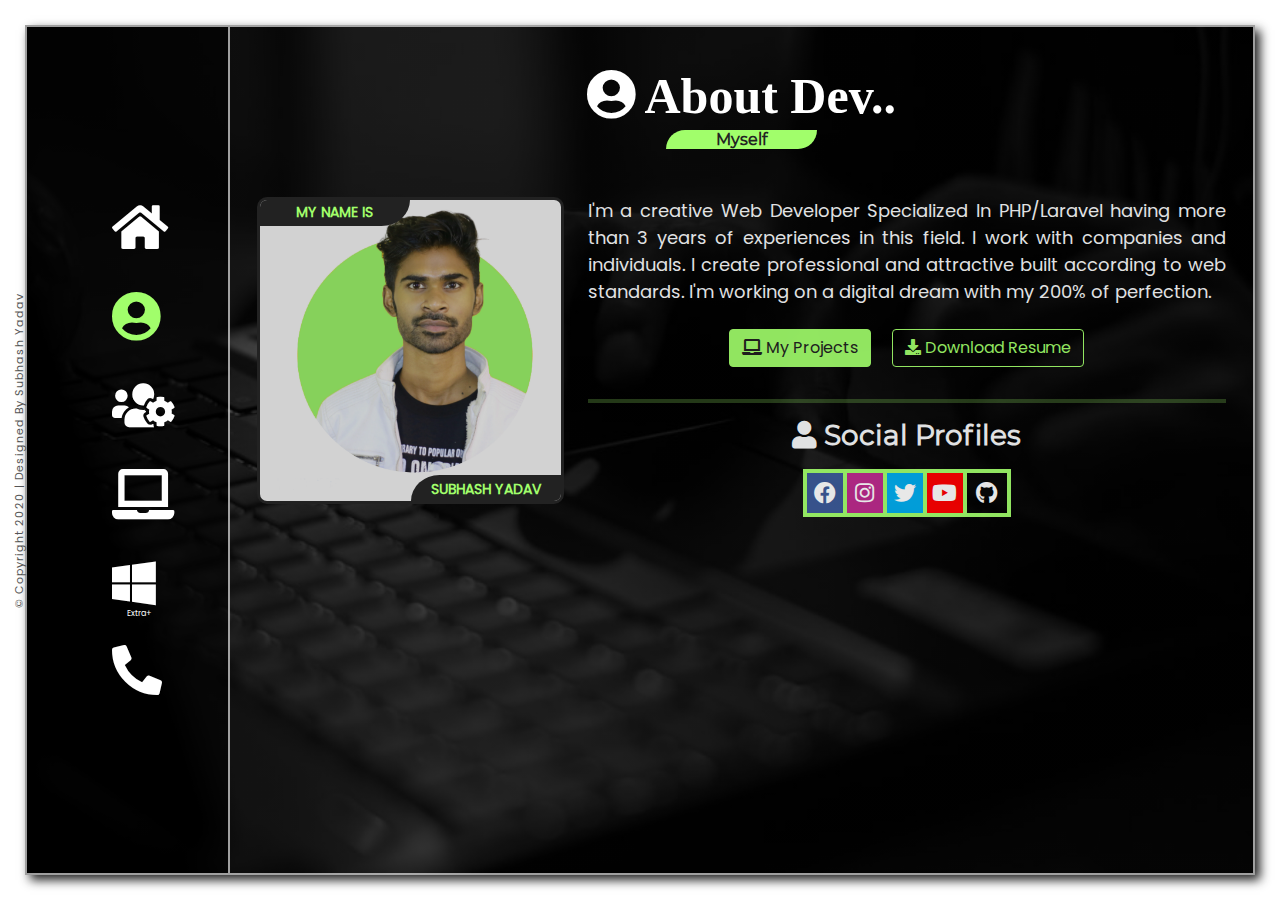
<file: about.html>
<!DOCTYPE html>
<html lang="en">

<head>

    <meta charset="UTF-8">
    <meta name="viewport" content="width=device-width, initial-scale=1.0">
    <meta name="csrf-token" content="">
    <meta http-equiv="X-UA-Compatible" content="ie=edge">
    <title>About | Subhash Yadav | Web Developer</title>
    <meta name="keywords" content="Subhash Yadav, Subhash Yadav Web Developer, Web Developer In Nepal, Laravel Developer In
    Nepal, Laravel Developer, Web Developer, Subhash Developer, Website Development, Website Developer, Subhash Yadav
    Janakpur, Web Developer In Janakpur, Laravel Freelancer" />
    <meta name="author" content="Subhash Yaav" />
    <meta name="robots" content="" />
    <meta name="description"
        content="I am a creative Web Developer Specialized In PHP/Laravel having more than 3 years of experiences in this field. I work with companies and individuals. I create professional and attractive built according to web standards. I am working on a digital dream with my 200% of perfection." />
    <meta property="og:title" content="" />
    <meta property="og:description"
        content="I am a creative Web Developer Specialized In PHP/Laravel having more than 3 years of experiences in this field. I work with companies and individuals. I create professional and attractive built according to web standards. I am working on a digital dream with my 200% of perfection." />
    <meta property="og:image" content="" />

    <link rel="shortcut icon" href="assets/images/logo.png" type="image/x-icon">

    <!-- Fontawesome -->
    <link rel="stylesheet" href="assets/css/all.min.css">
    <!-- Bootstrap5 -->
    <link href="assets/css/bootstrap.min.css" rel="stylesheet">
    <!-- External Stylesheet -->
    <link rel="stylesheet" href="assets/css/main.css">

</head>

<body>

    <div id="preLoader">
        <span class="loader"><span class="loader-inner"></span></span>
    </div>

    <div class="body">

        <!-- Sidebar -->
        <div class="mobile-nav-toggler">
            <i class="fa fa-chevron-left"></i>
        </div>

        <div class="sidebar">
            <ul>
                <li id="navHome">
                    <a href="index.html" class="">
                        <i class="fa fa-home"></i>
                    </a>
                </li>
                <li id="navAbout">
                    <a href="about.html" class="active">
                        <i class="fa fa-user-circle"></i>
                    </a>
                </li>
                <li id="navService">
                    <a href="service.html" class="">
                        <i class="fa fa-users-cog"></i>
                    </a>
                </li>
                <li id="navPortfolio">
                    <a href="portfolio.html" class="">
                        <i class="fa fa-laptop"></i>
                    </a>
                </li>
                <li id="navExperience">
                    <a href="extras.html" class="">
                        <i class="fab fa-windows"></i>
                    </a>
                    <div style="font-size: 8px; margin-top: -14px; margin-left: 15px;" class="none-except-pc">
                        Extra+
                    </div>
                </li>
                <li id="navContact">
                    <a href="contact.html" class="">
                        <i class="fa fa-phone-alt"></i>
                    </a>
                </li>
            </ul>
        </div>
        <!-- Sidebar Ends -->

        <!-- contant start -->
        <div class="content">
            <!--About Page Start-->
            <div id="aboutPage">
                <div class="container">

                    <h1 class="section-title text-center my-4"><i class="fa fa-user-circle"></i> About Dev..</h1>
                    <h6 class="section-sub-title section-sub-title-of-about">Myself</h6>

                    <div class="row mt-5">
                        <div class="col-xl-4 col-md-5">
                            <div class="profile-img">
                                <img src="assets/images/Subhash.png">
                            </div>
                        </div>
                        <div class="col-xl-8 col-md-7 text-center text-light about-detail">
                            <p style="text-align: justify;">
                                I'm a creative Web Developer Specialized In PHP/Laravel having more than 3 years of
                                experiences in
                                this field. I work with companies and individuals. I create professional and attractive
                                built
                                according to web standards. I'm working on a digital dream with my 200% of perfection.
                            </p>

                            <div class="mt-2">
                                <a href="portfolio.html" class="btn btn-primary m-2"><i class="fa fa-laptop"></i> My
                                    Projects</a>
                                <a href="#" class="btn btn-outline-primary m-2"><i class="fa fa-download"></i> Download
                                    Resume</a>
                            </div>
                            <hr class="pt-1 mt-4 mb-3 text-primary">
                            <h3 class="text-center my-3 social-links-title"><i class="fa fa-user"></i> Social Profiles
                            </h3>
                            <!--1st row of 2nd column-->
                            <div class="row">
                                <div class="social-container">

                                    <a href="https://facebook.com/subhashyadav.com.np" target="_social"
                                        class="facebook">
                                        <i class="fab fa-facebook"></i>
                                    </a>

                                    <a href="https://instagram.com/itsmesubhash404" target="_social" class="instagram">
                                        <i class="fab fa-instagram"></i>
                                    </a>

                                    <a href="https://twitter.com/itsmesubhash404" target="_social" class="twitter">
                                        <i class="fab fa-twitter"></i>
                                    </a>

                                    <a href="https://youtube.com/c/codinginnepal" target="_social" class="youtube">
                                        <i class="fab fa-youtube"></i>
                                    </a>

                                    <a href="https://github.com/crazyprogrammer-np" target="_social" class="github">
                                        <i class="fab fa-github"></i>
                                    </a>

                                </div>
                            </div>
                        </div>
                    </div>
                </div>
            </div>
            <!--About Page End-->
        </div>
        <!-- content ends -->

    </div>

    <div class="footer">
        <p>&copy; Copyright 2020 | Designed By Subhash Yadav</p>
    </div>

    <!-- Main JS -->
    <script src="assets/js/app.js"></script>

</body>

</html>
</file>
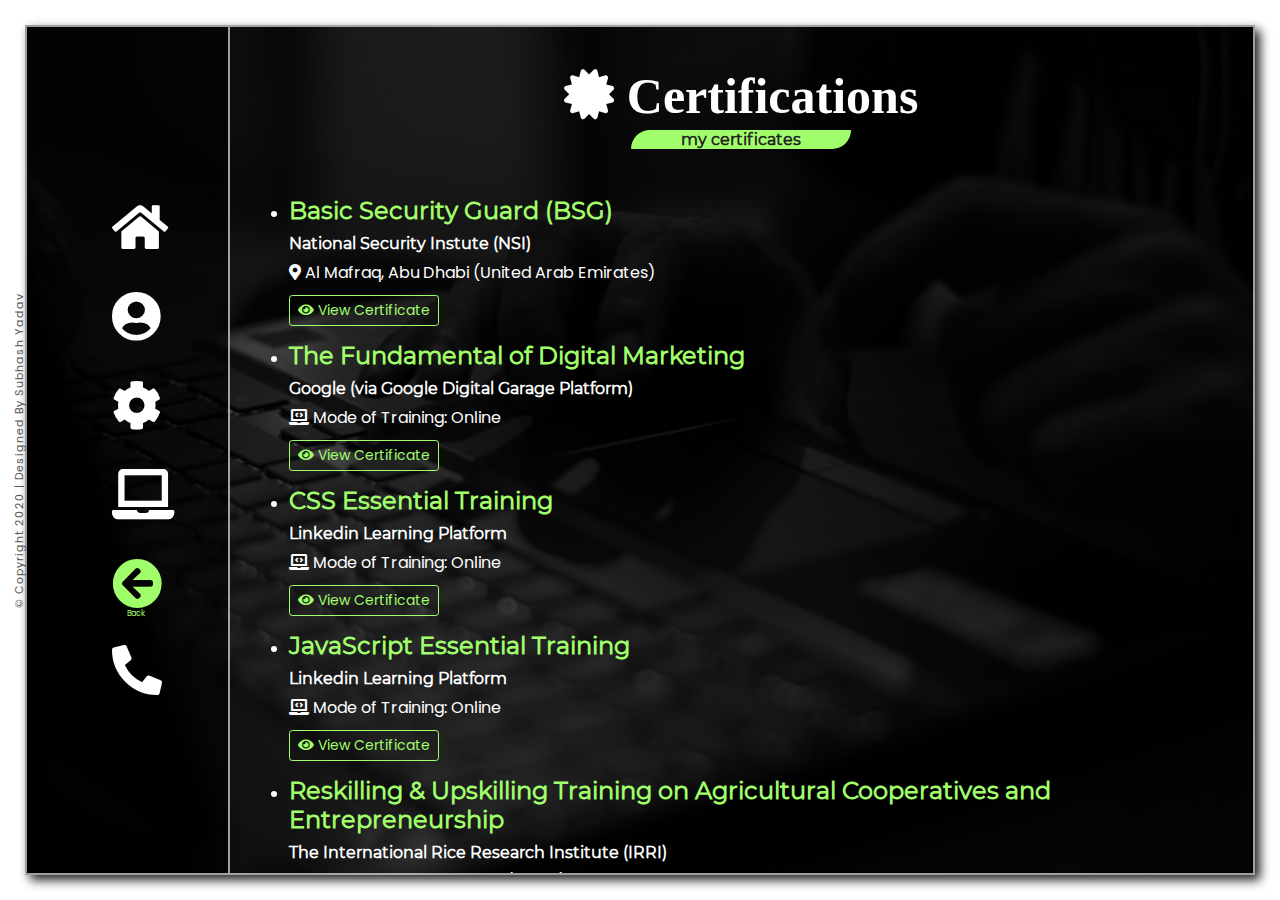
<file: certificates.html>
<!DOCTYPE html>
<html lang="en">

<head>

    <meta charset="UTF-8">
    <meta name="viewport" content="width=device-width, initial-scale=1.0">
    <meta name="csrf-token" content="">
    <meta http-equiv="X-UA-Compatible" content="ie=edge">
    <title>Certifications | Subhash Yadav | Web Developer</title>
    <meta name="keywords" content="Subhash Yadav, Subhash Yadav Web Developer, Web Developer In Nepal, Laravel Developer In
    Nepal, Laravel Developer, Web Developer, Subhash Developer, Website Development, Website Developer, Subhash Yadav
    Janakpur, Web Developer In Janakpur, Laravel Freelancer" />
    <meta name="author" content="Subhash Yaav" />
    <meta name="robots" content="" />
    <meta name="description"
        content="I am a creative Web Developer Specialized In PHP/Laravel having more than 3 years of experiences in this field. I work with companies and individuals. I create professional and attractive built according to web standards. I am working on a digital dream with my 200% of perfection." />
    <meta property="og:title" content="" />
    <meta property="og:description"
        content="I am a creative Web Developer Specialized In PHP/Laravel having more than 3 years of experiences in this field. I work with companies and individuals. I create professional and attractive built according to web standards. I am working on a digital dream with my 200% of perfection." />
    <meta property="og:image" content="" />

    <link rel="shortcut icon" href="assets/images/logo.png" type="image/x-icon">

    <!-- Fontawesome -->
    <link rel="stylesheet" href="assets/css/all.min.css">
    <!-- Bootstrap5 -->
    <link href="assets/css/bootstrap.min.css" rel="stylesheet">
    <!-- External Stylesheet -->
    <link rel="stylesheet" href="assets/css/main.css">
    <!-- Magnific Popup -->
    <link rel="stylesheet" href="assets/libs/magnific-popup/magnific-popup.css">

</head>

<body>

    <div id="preLoader">
        <span class="loader"><span class="loader-inner"></span></span>
    </div>

    <div class="body">

        <!-- Sidebar -->
        <div class="mobile-nav-toggler">
            <i class="fa fa-chevron-left"></i>
        </div>

        <div class="sidebar">
            <ul>
                <li id="navHome">
                    <a href="index.html" class="">
                        <i class="fa fa-home"></i>
                    </a>
                </li>
                <li id="navAbout">
                    <a href="about.html" class="">
                        <i class="fa fa-user-circle"></i>
                    </a>
                </li>
                <li id="navService">
                    <a href="service.html" class="">
                        <i class="fa fa-cog"></i>
                    </a>
                </li>
                <li id="navPortfolio">
                    <a href="portfolio.html" class="">
                        <i class="fa fa-laptop"></i>
                    </a>
                </li>
                <li id="navExperience">
                    <a href="extras.html" class="active">
                        <i class="fa fa-arrow-circle-left"></i>
                    </a>
                    <div style="font-size: 8px; margin-top: -14px; margin-left: 15px;"
                        class="text-primary none-except-pc">
                        Back
                    </div>
                </li>
                <li id="navContact">
                    <a href="contact.html" class="">
                        <i class="fa fa-phone-alt"></i>
                    </a>
                </li>
            </ul>
        </div>
        <!-- Sidebar Ends -->

        <!-- contant start -->
        <div class="content">
            <!--Education Start-->
            <div id="experiencePage">
                <div class="container">
                    <h1 class="section-title text-center my-4"><i class="fa fa-certificate"></i> Certifications</h1>
                    <h6 class="section-sub-title section-sub-title-of-about">my certificates</h6>
                    <div class="row mt-5">

                        <!-- certificates -->
                        <div class="col-xl-12 col-sm-12 certificatesContainer">
                        
                            <div class="timeline mb-3">
                                <ul class="main-ul">
                                    <li class="date" data-date="29 Dec 2023">
                                    <h4 class="text-primary">Basic Security Guard (BSG)</h4>
                                    <h6>
                                        National Security Instute (NSI)
                                    </h6>
                                    <p class="" style="margin-bottom: 10px;">
                                        <i class="fa fa-map-marker-alt"></i> Al Mafraq, Abu Dhabi (United Arab Emirates)
                                    </p>
                                    <a type="button" href="assets/images/experiences-sample.png"
                                            class="btn btn-sm btn-outline-primary img-opener">
                                            <i class="fa fa-eye"></i> <span class="">View Certificate</span>
                                        </a>
                                    </li>
                                </ul>
                            </div>
                        
                            <div class="timeline mb-3">
                                <ul class="main-ul">
                                    <li class="date" data-date="15 May 2021">
                                    <h4 class="text-primary">The Fundamental of Digital Marketing</h4>
                                    <h6>
                                        Google (via Google Digital Garage Platform) 
                                    </h6>
                                    <p class="" style="margin-bottom: 10px;">
                                        <i class="fa fa-laptop-code"></i> Mode of Training: Online
                                    </p>
                                    <a type="button" href="assets/images/certificate_googleDG.png"
                                            class="btn btn-sm btn-outline-primary img-opener">
                                            <i class="fa fa-eye"></i> <span class="">View Certificate</span>
                                        </a>
                                    </li>
                                </ul>
                            </div>
                        
                            <div class="timeline mb-3">
                                <ul class="main-ul">
                                    <li class="date" data-date="04 Mar 2021">
                                    <h4 class="text-primary">CSS Essential Training</h4>
                                    <h6>
                                        Linkedin Learning Platform
                                    </h6>
                                    <p class="" style="margin-bottom: 10px;">
                                        <i class="fa fa-laptop-code"></i> Mode of Training: Online
                                    </p>
                                    <a type="button" href="assets/images/certificate_linkedinCSS.png"
                                            class="btn btn-sm btn-outline-primary img-opener">
                                            <i class="fa fa-eye"></i> <span class="">View Certificate</span>
                                        </a>
                                    </li>
                                </ul>
                            </div>
                            
                            <div class="timeline mb-3">
                                <ul class="main-ul">
                                    <li class="date" data-date="03 Mar 2021">
                                    <h4 class="text-primary">JavaScript Essential Training</h4>
                                    <h6>
                                        Linkedin Learning Platform
                                    </h6>
                                    <p class="" style="margin-bottom: 10px;">
                                        <i class="fa fa-laptop-code"></i> Mode of Training: Online
                                    </p>
                                    <a type="button" href="assets/images/certificate_linkedinJS.png"
                                            class="btn btn-sm btn-outline-primary img-opener">
                                            <i class="fa fa-eye"></i> <span class="">View Certificate</span>
                                        </a>
                                    </li>
                                </ul>
                            </div>
                            
                            <div class="timeline">
                                <ul class="main-ul">
                                    <li class="date" data-date="19 Oct 2020">
                                    <h4 class="text-primary">Reskilling & Upskilling Training on Agricultural Cooperatives and Entrepreneurship</h4>
                                    <h6>
                                        The International Rice Research Institute (IRRI)
                                    </h6>
                                    <p class="" style="margin-bottom: 10px;">
                                        <i class="fa fa-map-marker-alt"></i> Lahan, Siraha, Province-2 (Nepal)
                                    </p>
                                    <a type="button" href="assets/images/certificate_irri.jpg"
                                            class="btn btn-sm btn-outline-primary img-opener">
                                            <i class="fa fa-eye"></i> <span class="">View Certificate</span>
                                        </a>
                                    </li>
                                </ul>
                            </div>
                            
                        </div>

                    </div>
                </div>
            </div>
            <!--Experiences End-->
        </div>
        <!-- content ends -->

    </div>

    <div class="footer">
        <p>&copy; Copyright 2020 | Designed By Subhash Yadav</p>
    </div>

    <!-- Main JS -->
    <script src="assets/js/app.js"></script>

    <!-- jquery cdn -->
    <script src="assets/js/jquery-3.6.0.min.js"></script>
    <!-- popperjs -->
    <script src="https://cdnjs.cloudflare.com/ajax/libs/popper.js/2.9.2/umd/popper.min.js"></script>
    <!-- Magnific popup js -->
    <script src="assets/libs/magnific-popup/jquery.magnific-popup.min.js"></script>
    <!-- custom script -->
    <script>
        "use strict";
        $(".img-opener").magnificPopup({
            type: "image"
        })
    </script>

</body>

</html>
</file>
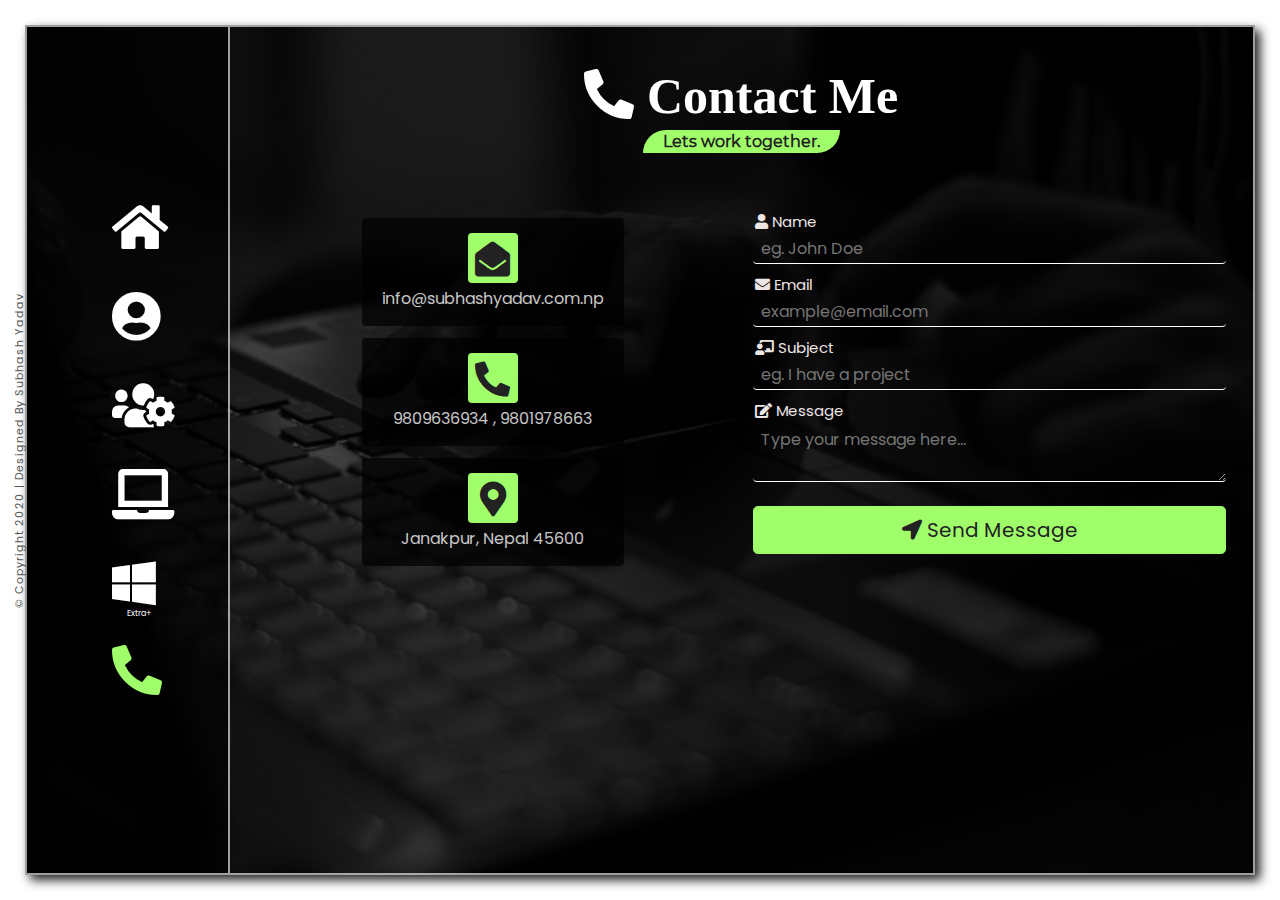
<file: contact.html>
<!DOCTYPE html>
<html lang="en">

<head>

    <meta charset="UTF-8">
    <meta name="viewport" content="width=device-width, initial-scale=1.0">
    <meta name="csrf-token" content="">
    <meta http-equiv="X-UA-Compatible" content="ie=edge">
    <title>Home | Subhash Yadav | Web Developer</title>
    <meta name="keywords" content="Subhash Yadav, Subhash Yadav Web Developer, Web Developer In Nepal, Laravel Developer In
    Nepal, Laravel Developer, Web Developer, Subhash Developer, Website Development, Website Developer, Subhash Yadav
    Janakpur, Web Developer In Janakpur, Laravel Freelancer" />
    <meta name="author" content="Subhash Yaav" />
    <meta name="robots" content="" />
    <meta name="description"
        content="I am a creative Web Developer Specialized In PHP/Laravel having more than 3 years of experiences in this field. I work with companies and individuals. I create professional and attractive built according to web standards. I am working on a digital dream with my 200% of perfection." />
    <meta property="og:title" content="" />
    <meta property="og:description"
        content="I am a creative Web Developer Specialized In PHP/Laravel having more than 3 years of experiences in this field. I work with companies and individuals. I create professional and attractive built according to web standards. I am working on a digital dream with my 200% of perfection." />
    <meta property="og:image" content="" />

    <link rel="shortcut icon" href="assets/images/logo.png" type="image/x-icon">

    <!-- Fontawesome -->
    <link rel="stylesheet" href="assets/css/all.min.css">
    <!-- Bootstrap5 -->
    <link href="assets/css/bootstrap.min.css" rel="stylesheet">
    <!-- External Stylesheet -->
    <link rel="stylesheet" href="assets/css/main.css">

</head>

<body>

    <div id="preLoader">
        <span class="loader"><span class="loader-inner"></span></span>
    </div>

    <div class="body">

        <!-- Sidebar -->
        <div class="mobile-nav-toggler">
            <i class="fa fa-chevron-left"></i>
        </div>

        <div class="sidebar">
            <ul>
                <li id="navHome">
                    <a href="index.html" class="">
                        <i class="fa fa-home"></i>
                    </a>
                </li>
                <li id="navAbout">
                    <a href="about.html" class="">
                        <i class="fa fa-user-circle"></i>
                    </a>
                </li>
                <li id="navService">
                    <a href="service.html" class="">
                        <i class="fa fa-users-cog"></i>
                    </a>
                </li>
                <li id="navPortfolio">
                    <a href="portfolio.html" class="">
                        <i class="fa fa-laptop"></i>
                    </a>
                </li>
                <li id="navExperience">
                    <a href="extras.html" class="">
                        <i class="fab fa-windows"></i>
                    </a>
                    <div style="font-size: 8px; margin-top: -14px; margin-left: 15px;" class="none-except-pc">
                        Extra+
                    </div>
                </li>
                <li id="navContact">
                    <a href="contact.html" class="active">
                        <i class="fa fa-phone-alt"></i>
                    </a>
                </li>
            </ul>
        </div>
        <!-- Sidebar Ends -->

        <!-- contant start -->
        <div class="content">
            <!--Contact Start Here-->
            <div id="contactPage">
                <div class="container">
                    <h1 class="section-title text-center my-4"><i class="fa fa-phone-alt"></i> Contact Me</h1>
                    <h6 class="section-sub-title">Lets work together.</h6>
                    <!--Row-->
                    <div class="row d-flex mt-5">
                        <div class="col-xl-6 col-md-12 contact-info-col">
                            <div class="contact-info">
                                <div class="contact-info-email">
                                    <span><a href="mailto:info@subhashyadav.com.np" class="icon"><i
                                                class="fa fa-envelope-open"></i></a></span>
                                    <span><a href="mailto:info@subhashyadav.com.np"
                                            class="info">info@subhashyadav.com.np</a></span>
                                </div>
                                <div class="contact-info-phone">
                                    <span><a href="tel:9801978663" class="icon"><i
                                                class="fa fa-phone-alt"></i></a></span>
                                    <span><a href="tel:9801978663" class="info">9809636934 , 9801978663</a></span>
                                </div>
                                <div class="contact-info-location">
                                    <span><a href="#" class="icon"><i class="fas fa-map-marker-alt"></i></a></span>
                                    <span><a href="#" class="info">Janakpur, Nepal 45600</a></span>
                                </div>
                            </div>
                        </div>
                        <div class="col-xl-6 col-md-12 contact-form-col">
                            <form action="#" method="POST" class="contact-form">
                                <label for="name"><i class="fa fa-user"></i> Name</label>
                                <input type="text" id="name" name="name" class="input-group" placeholder="eg. John Doe"
                                    required autocomplete="off">
                                <label for="email"><i class="fa fa-envelope"></i> Email</label>
                                <input type="email" id="email" name="email" class="input-group"
                                    placeholder="example@email.com" required autocomplete="off">
                                <label for="chooseService"><i class="fas fa-chalkboard-teacher"></i> Subject</label>
                                <input type="text" id="chooseService" name="subject" class="input-group"
                                    placeholder="eg. I have a project" required autocomplete="off">
                                <label for="msg"><i class="fa fa-edit"></i> Message</label>
                                <textarea name="msg" id="msg" cols="30" rows="2" class="input-group"
                                    placeholder="Type your message here..." required></textarea>
                                <div class="d-grid">
                                    <button class="btn btn-primary btn-lg my-4">
                                        <i class="fa fa-location-arrow"></i> Send Message
                                    </button>
                                </div>
                            </form>
                        </div>
                    </div>
                </div>
            </div>
            <!--Contact End Here-->
        </div>
        <!-- content ends -->

    </div>

    <div class="footer">
        <p>&copy; Copyright 2020 | Designed By Subhash Yadav</p>
    </div>

    <!-- Main JS -->
    <script src="assets/js/app.js"></script>

</body>

</html>
</file>
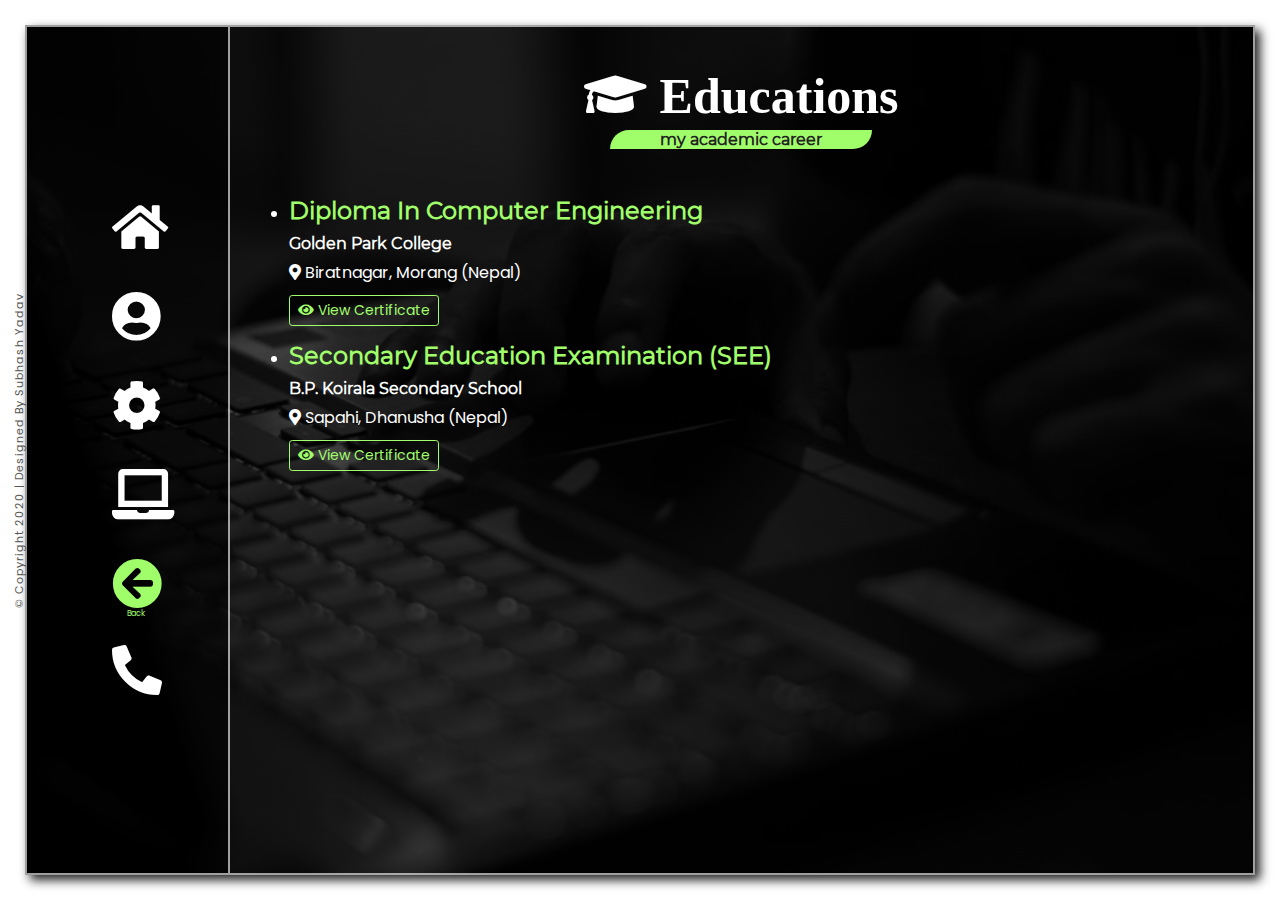
<file: educations.html>
<!DOCTYPE html>
<html lang="en">

<head>

    <meta charset="UTF-8">
    <meta name="viewport" content="width=device-width, initial-scale=1.0">
    <meta name="csrf-token" content="">
    <meta http-equiv="X-UA-Compatible" content="ie=edge">
    <title>Educations | Subhash Yadav | Web Developer</title>
    <meta name="keywords" content="Subhash Yadav, Subhash Yadav Web Developer, Web Developer In Nepal, Laravel Developer In
    Nepal, Laravel Developer, Web Developer, Subhash Developer, Website Development, Website Developer, Subhash Yadav
    Janakpur, Web Developer In Janakpur, Laravel Freelancer" />
    <meta name="author" content="Subhash Yaav" />
    <meta name="robots" content="" />
    <meta name="description"
        content="I am a creative Web Developer Specialized In PHP/Laravel having more than 3 years of experiences in this field. I work with companies and individuals. I create professional and attractive built according to web standards. I am working on a digital dream with my 200% of perfection." />
    <meta property="og:title" content="" />
    <meta property="og:description"
        content="I am a creative Web Developer Specialized In PHP/Laravel having more than 3 years of experiences in this field. I work with companies and individuals. I create professional and attractive built according to web standards. I am working on a digital dream with my 200% of perfection." />
    <meta property="og:image" content="" />

    <link rel="shortcut icon" href="assets/images/logo.png" type="image/x-icon">

    <!-- Fontawesome -->
    <link rel="stylesheet" href="assets/css/all.min.css">
    <!-- Bootstrap5 -->
    <link href="assets/css/bootstrap.min.css" rel="stylesheet">
    <!-- External Stylesheet -->
    <link rel="stylesheet" href="assets/css/main.css">
    <!-- Magnific Popup -->
    <link rel="stylesheet" href="assets/libs/magnific-popup/magnific-popup.css">

</head>

<body>

    <div id="preLoader">
        <span class="loader"><span class="loader-inner"></span></span>
    </div>

    <div class="body">

        <!-- Sidebar -->
        <div class="mobile-nav-toggler">
            <i class="fa fa-chevron-left"></i>
        </div>

        <div class="sidebar">
            <ul>
                <li id="navHome">
                    <a href="index.html" class="">
                        <i class="fa fa-home"></i>
                    </a>
                </li>
                <li id="navAbout">
                    <a href="about.html" class="">
                        <i class="fa fa-user-circle"></i>
                    </a>
                </li>
                <li id="navService">
                    <a href="service.html" class="">
                        <i class="fa fa-cog"></i>
                    </a>
                </li>
                <li id="navPortfolio">
                    <a href="portfolio.html" class="">
                        <i class="fa fa-laptop"></i>
                    </a>
                </li>
                <li id="navExperience">
                    <a href="extras.html" class="active">
                        <i class="fa fa-arrow-circle-left"></i>
                    </a>
                    <div style="font-size: 8px; margin-top: -14px; margin-left: 15px;"
                        class="text-primary none-except-pc">
                        Back
                    </div>
                </li>
                <li id="navContact">
                    <a href="contact.html" class="">
                        <i class="fa fa-phone-alt"></i>
                    </a>
                </li>
            </ul>
        </div>
        <!-- Sidebar Ends -->

        <!-- contant start -->
        <div class="content">
            <!--Education Start-->
            <div id="experiencePage">
                <div class="container">
                    <h1 class="section-title text-center my-4"><i class="fa fa-graduation-cap"></i> Educations</h1>
                    <h6 class="section-sub-title section-sub-title-of-about">my academic career</h6>
                    <div class="row mt-5">

                        <!-- education -->
                        <div class="col-xl-12 col-sm-12 educationContainer">
                            
                            <div class="timeline mb-3">
                                <ul class="main-ul">
                                    <li class="date" data-date="2017 - 2021">
                                    <h4 class="text-primary">Diploma In Computer Engineering</h4>
                                    <h6>
                                        Golden Park College
                                    </h6>
                                    <p class="" style="margin-bottom: 10px;">
                                        <i class="fa fa-map-marker-alt"></i> Biratnagar, Morang (Nepal)
                                    </p>
                                    <a type="button" href="assets/images/experiences-sample.png"
                                            class="btn btn-sm btn-outline-primary img-opener">
                                            <i class="fa fa-eye"></i> <span class="">View Certificate</span>
                                        </a>
                                    </li>
                                </ul>
                            </div>
                            
                            <div class="timeline">
                                <ul class="main-ul">
                                    <li class="date" data-date="2017">
                                    <h4 class="text-primary">Secondary Education Examination (SEE)</h4>
                                    <h6>
                                        B.P. Koirala Secondary School
                                    </h6>
                                    <p class="" style="margin-bottom: 10px;">
                                        <i class="fa fa-map-marker-alt"></i> Sapahi, Dhanusha (Nepal)
                                    </p>
                                    <a type="button" href="assets/images/SEE_Certificate.jpg"
                                            class="btn btn-sm btn-outline-primary img-opener">
                                            <i class="fa fa-eye"></i> <span class="">View Certificate</span>
                                        </a>
                                    </li>
                                </ul>
                            </div>
                            
                        </div>

                    </div>
                </div>
            </div>
            <!--Experiences End-->
        </div>
        <!-- content ends -->

    </div>

    <div class="footer">
        <p>&copy; Copyright 2020 | Designed By Subhash Yadav</p>
    </div>

    <!-- Main JS -->
    <script src="assets/js/app.js"></script>

    <!-- jquery cdn -->
    <script src="assets/js/jquery-3.6.0.min.js"></script>
    <!-- popperjs -->
    <script src="https://cdnjs.cloudflare.com/ajax/libs/popper.js/2.9.2/umd/popper.min.js"></script>
    <!-- Magnific popup js -->
    <script src="assets/libs/magnific-popup/jquery.magnific-popup.min.js"></script>
    <!-- custom script -->
    <script>
        "use strict";
        $(".img-opener").magnificPopup({
            type: "image"
        })
    </script>

</body>

</html>
</file>
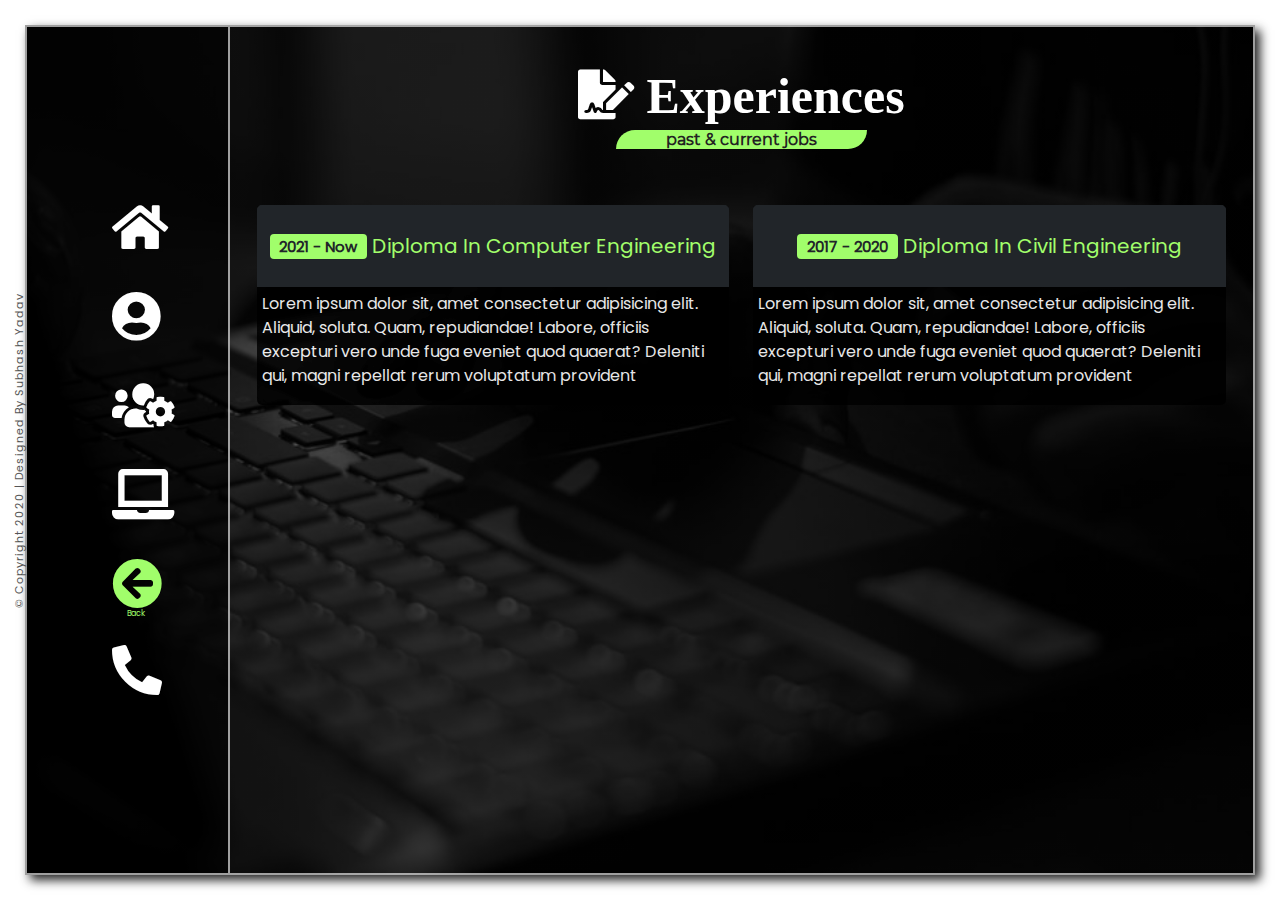
<file: experiences.html>
<!DOCTYPE html>
<html lang="en">

<head>

    <meta charset="UTF-8">
    <meta name="viewport" content="width=device-width, initial-scale=1.0">
    <meta name="csrf-token" content="">
    <meta http-equiv="X-UA-Compatible" content="ie=edge">
    <title>Experiences | Subhash Yadav | Web Developer</title>
    <meta name="keywords" content="Subhash Yadav, Subhash Yadav Web Developer, Web Developer In Nepal, Laravel Developer In
    Nepal, Laravel Developer, Web Developer, Subhash Developer, Website Development, Website Developer, Subhash Yadav
    Janakpur, Web Developer In Janakpur, Laravel Freelancer" />
    <meta name="author" content="Subhash Yaav" />
    <meta name="robots" content="" />
    <meta name="description"
        content="I am a creative Web Developer Specialized In PHP/Laravel having more than 3 years of experiences in this field. I work with companies and individuals. I create professional and attractive built according to web standards. I am working on a digital dream with my 200% of perfection." />
    <meta property="og:title" content="" />
    <meta property="og:description"
        content="I am a creative Web Developer Specialized In PHP/Laravel having more than 3 years of experiences in this field. I work with companies and individuals. I create professional and attractive built according to web standards. I am working on a digital dream with my 200% of perfection." />
    <meta property="og:image" content="" />

    <link rel="shortcut icon" href="assets/images/logo.png" type="image/x-icon">

    <!-- Fontawesome -->
    <link rel="stylesheet" href="assets/css/all.min.css">
    <!-- Bootstrap5 -->
    <link href="assets/css/bootstrap.min.css" rel="stylesheet">
    <!-- External Stylesheet -->
    <link rel="stylesheet" href="assets/css/main.css">
    <!-- Magnific Popup -->
    <link rel="stylesheet" href="assets/libs/magnific-popup/magnific-popup.css">

</head>

<body>

    <div id="preLoader">
        <span class="loader"><span class="loader-inner"></span></span>
    </div>

    <div class="body">

        <!-- Sidebar -->
        <div class="mobile-nav-toggler">
            <i class="fa fa-chevron-left"></i>
        </div>

        <div class="sidebar">
            <ul>
                <li id="navHome">
                    <a href="index.html" class="">
                        <i class="fa fa-home"></i>
                    </a>
                </li>
                <li id="navAbout">
                    <a href="about.html" class="">
                        <i class="fa fa-user-circle"></i>
                    </a>
                </li>
                <li id="navService">
                    <a href="service.html" class="">
                        <i class="fa fa-users-cog"></i>
                    </a>
                </li>
                <li id="navPortfolio">
                    <a href="portfolio.html" class="">
                        <i class="fa fa-laptop"></i>
                    </a>
                </li>
                <li id="navExperience">
                    <a href="extras.html" class="active">
                        <i class="fa fa-arrow-circle-left"></i>
                    </a>
                    <div style="font-size: 8px; margin-top: -14px; margin-left: 15px;"
                        class="text-primary none-except-pc">
                        Back
                    </div>
                </li>
                <li id="navContact">
                    <a href="contact.html" class="">
                        <i class="fa fa-phone-alt"></i>
                    </a>
                </li>
            </ul>
        </div>
        <!-- Sidebar Ends -->

        <!-- contant start -->
        <div class="content">
            <!--Experiences Start-->
            <div id="experiencePage">
                <div class="container">
                    <h1 class="section-title text-center my-4"><i class="fa fa-file-signature"></i> Experiences</h1>
                    <h6 class="section-sub-title section-sub-title-of-about">past & current jobs</h6>
                    <div class="row mt-5">

                        <!-- experience -->
                        <div class="col-xl-6 col-sm-12">
                            <div class="experinece-div my-2">
                                <a href="assets/images/see_certificate.png" class="img-opener">
                                    <div class="certificate-img">
                                        <img src="assets/images/see_certificate.png" alt="">
                                    </div>
                                </a>
                                <div class="d-grid exp-title-btn">
                                    <button class=" btn btn-dark text-primary btn-lg px-1"><span
                                            class="badge bg-primary text-dark">2021 - Now</span>
                                        Diploma In Computer Engineering</button>
                                </div>
                                <div class="exp-para">
                                    <p>
                                        Lorem ipsum dolor sit, amet consectetur adipisicing elit. Aliquid, soluta. Quam,
                                        repudiandae! Labore, officiis excepturi vero unde fuga eveniet quod quaerat?
                                        Deleniti qui, magni repellat rerum voluptatum provident
                                    </p>
                                </div>
                            </div>
                        </div>

                        <!-- experience -->
                        <div class="col-xl-6 col-sm-12">
                            <div class="experinece-div my-2">
                                <a href="assets/images/see_certificate.png" class="img-opener">
                                    <div class="certificate-img">
                                        <img src="assets/images/see_certificate.png" alt="">
                                    </div>
                                </a>
                                <div class="d-grid exp-title-btn">
                                    <button class=" btn btn-dark text-primary btn-lg px-1"><span
                                            class="badge bg-primary text-dark">2017 - 2020</span>
                                        Diploma In Civil Engineering</button>
                                </div>
                                <div class="exp-para">
                                    <p>
                                        Lorem ipsum dolor sit, amet consectetur adipisicing elit. Aliquid, soluta. Quam,
                                        repudiandae! Labore, officiis excepturi vero unde fuga eveniet quod quaerat?
                                        Deleniti qui, magni repellat rerum voluptatum provident
                                    </p>
                                </div>
                            </div>
                        </div>

                    </div>
                </div>
            </div>
            <!--Experiences End-->
        </div>
        <!-- content ends -->

    </div>

    <div class="footer">
        <p>&copy; Copyright 2020 | Designed By Subhash Yadav</p>
    </div>

    <!-- Main JS -->
    <script src="assets/js/app.js"></script>

    <!-- jquery cdn -->
    <script src="assets/js/jquery-3.6.0.min.js"></script>
    <!-- popperjs -->
    <script src="https://cdnjs.cloudflare.com/ajax/libs/popper.js/2.9.2/umd/popper.min.js"></script>
    <!-- Magnific popup js -->
    <script src="assets/libs/magnific-popup/jquery.magnific-popup.min.js"></script>
    <!-- custom script -->
    <script>
        "use strict";
        $(".img-opener").magnificPopup({
            type: "image"
        })
    </script>

</body>

</html>
</file>
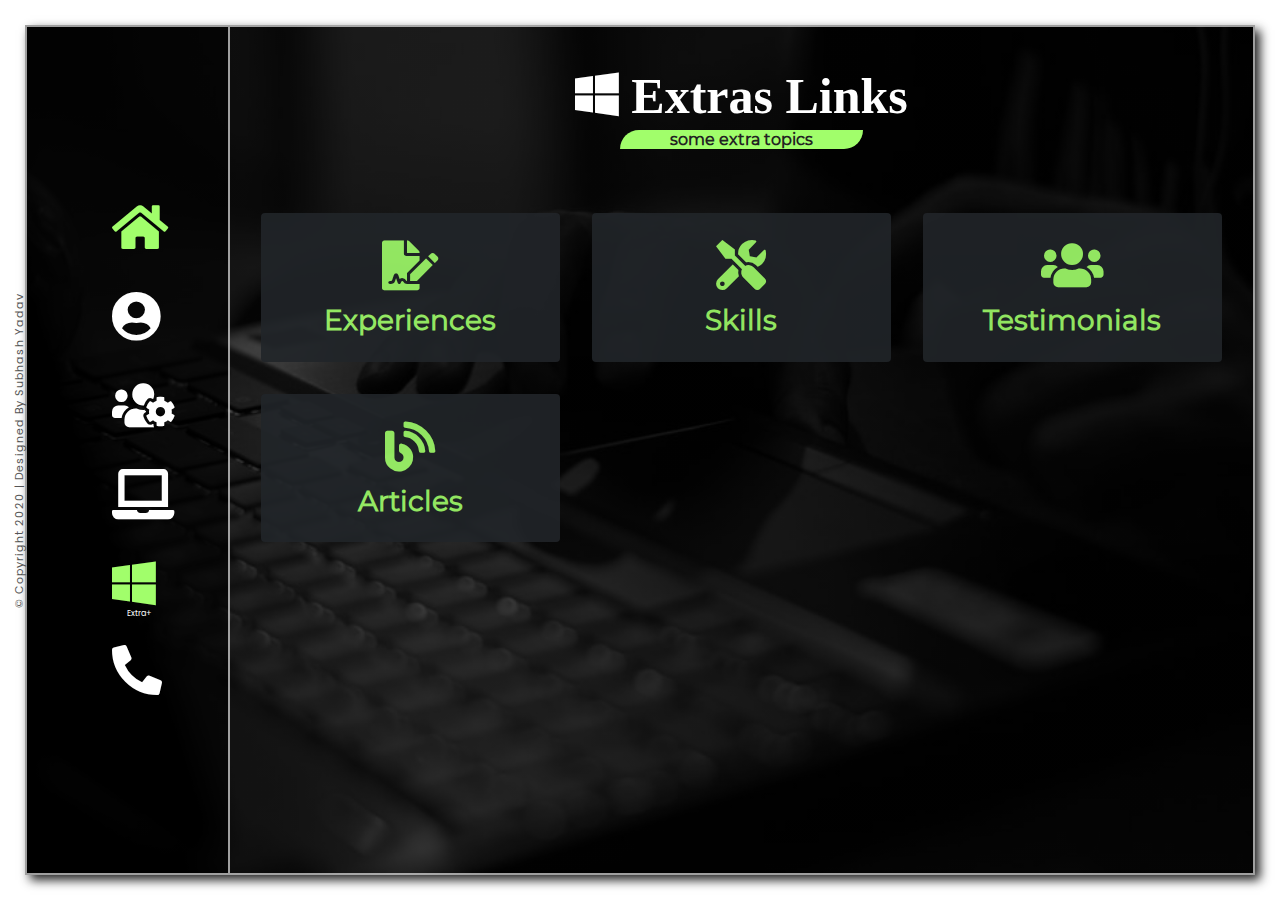
<file: extras.html>
<!DOCTYPE html>
<html lang="en">

<head>

    <meta charset="UTF-8">
    <meta name="viewport" content="width=device-width, initial-scale=1.0">
    <meta name="csrf-token" content="">
    <meta http-equiv="X-UA-Compatible" content="ie=edge">
    <title>Extras | Subhash Yadav | Web Developer</title>
    <meta name="keywords" content="Subhash Yadav, Subhash Yadav Web Developer, Web Developer In Nepal, Laravel Developer In
    Nepal, Laravel Developer, Web Developer, Subhash Developer, Website Development, Website Developer, Subhash Yadav
    Janakpur, Web Developer In Janakpur, Laravel Freelancer" />
    <meta name="author" content="Subhash Yaav" />
    <meta name="robots" content="" />
    <meta name="description"
        content="I am a creative Web Developer Specialized In PHP/Laravel having more than 3 years of experiences in this field. I work with companies and individuals. I create professional and attractive built according to web standards. I am working on a digital dream with my 200% of perfection." />
    <meta property="og:title" content="" />
    <meta property="og:description"
        content="I am a creative Web Developer Specialized In PHP/Laravel having more than 3 years of experiences in this field. I work with companies and individuals. I create professional and attractive built according to web standards. I am working on a digital dream with my 200% of perfection." />
    <meta property="og:image" content="" />

    <link rel="shortcut icon" href="assets/images/logo.png" type="image/x-icon">

    <!-- Fontawesome -->
    <link rel="stylesheet" href="assets/css/all.min.css">
    <!-- Bootstrap5 -->
    <link href="assets/css/bootstrap.min.css" rel="stylesheet">
    <!-- External Stylesheet -->
    <link rel="stylesheet" href="assets/css/main.css">

    <style>
        .extras-links div {
            opacity: .9;
            transition: all 300ms linear;
        }

        .extras-links:hover div {
            background: var(--primary) !important;
            color: #222 !important;
        }
    </style>

</head>

<body>

    <div id="preLoader">
        <span class="loader"><span class="loader-inner"></span></span>
    </div>

    <div class="body">

        <!-- Sidebar -->
        <div class="mobile-nav-toggler">
            <i class="fa fa-chevron-left"></i>
        </div>

        <div class="sidebar">
            <ul>
                <li id="navHome">
                    <a href="index.html" class="active">
                        <i class="fa fa-home"></i>
                    </a>
                </li>
                <li id="navAbout">
                    <a href="about.html" class="">
                        <i class="fa fa-user-circle"></i>
                    </a>
                </li>
                <li id="navService">
                    <a href="service.html" class="">
                        <i class="fa fa-users-cog"></i>
                    </a>
                </li>
                <li id="navPortfolio">
                    <a href="portfolio.html" class="">
                        <i class="fa fa-laptop"></i>
                    </a>
                </li>
                <li id="navExperience">
                    <a href="extras.html" class="active">
                        <i class="fab fa-windows"></i>
                    </a>
                    <div style="font-size: 8px; margin-top: -14px; margin-left: 15px;" class="none-except-pc">
                        Extra+
                    </div>
                </li>
                <li id="navContact">
                    <a href="contact.html" class="">
                        <i class="fa fa-phone-alt"></i>
                    </a>
                </li>
            </ul>
        </div>
        <!-- Sidebar Ends -->

        <!-- contant start -->
        <div class="content">
            <!--Extras Start-->
            <div id="extrasPage">
                <div class="container">
                    <h1 class="section-title text-center my-4"><i class="fab fa-windows"></i> Extras Links</h1>
                    <h6 class="section-sub-title section-sub-title-of-about">some extra topics</h6>
                    <!--1st Row-->
                    <div class="row mt-5">
                        <div class="col-xl-4 p-3">
                            <a class="extras-links" href="experiences.html">
                                <div class="bg-dark p-3 rounded text-primary text-center">
                                    <span style="font-size: 50px"><i class="fa fa-file-signature"></i></span>
                                    <h3>Experiences</h3>
                                </div>
                            </a>
                        </div>
                        <div class="col-xl-4 p-3">
                            <a class="extras-links" href="skill.html">
                                <div class="bg-dark p-3 rounded text-primary text-center">
                                    <span style="font-size: 50px"><i class="fa fa-tools"></i></span>
                                    <h3>Skills</h3>
                                </div>
                            </a>
                        </div>
                        <div class="col-xl-4 p-3">
                            <a class="extras-links" href="testimonial.html">
                                <div class="bg-dark p-3 rounded text-primary text-center">
                                    <span style="font-size: 50px"><i class="fa fa-users"></i></span>
                                    <h3>Testimonials</h3>
                                </div>
                            </a>
                        </div>
                        <div class="col-xl-4 p-3">
                            <a class="extras-links" href="#">
                                <div class="bg-dark p-3 rounded text-primary text-center">
                                    <span style="font-size: 50px"><i class="fa fa-blog"></i></span>
                                    <h3>Articles</h3>
                                </div>
                            </a>
                        </div>
                    </div>
                </div>
            </div>
            <!--Experiences End-->
        </div>
        <!-- content ends -->

    </div>

    <div class="footer">
        <p>&copy; Copyright 2020 | Designed By Subhash Yadav</p>
    </div>

    <!-- Main JS -->
    <script src="assets/js/app.js"></script>

</body>

</html>
</file>
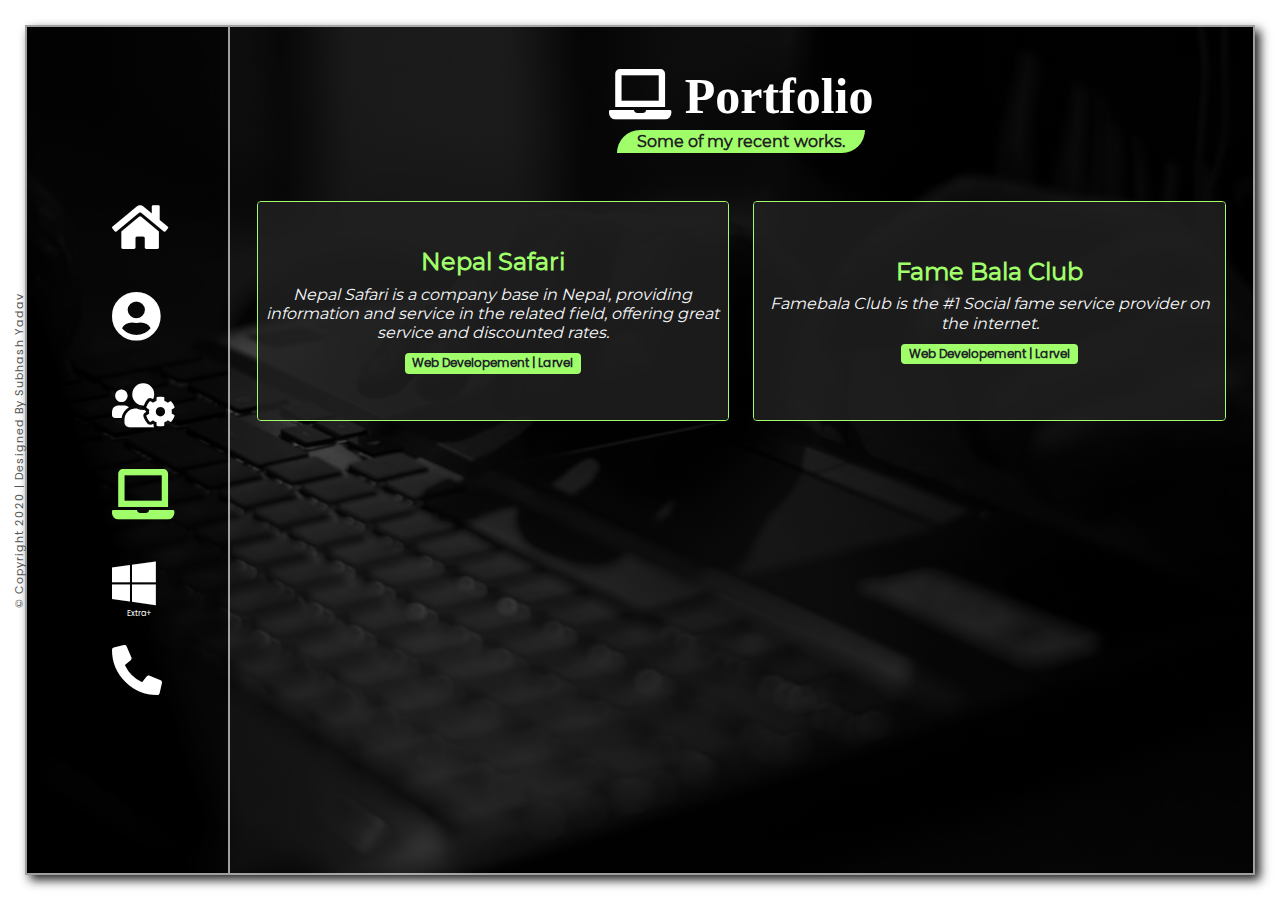
<file: portfolio.html>
<!DOCTYPE html>
<html lang="en">

<head>

    <meta charset="UTF-8">
    <meta name="viewport" content="width=device-width, initial-scale=1.0">
    <meta name="csrf-token" content="">
    <meta http-equiv="X-UA-Compatible" content="ie=edge">
    <title>Portfolio | Subhash Yadav | Web Developer</title>
    <meta name="keywords" content="Subhash Yadav, Subhash Yadav Web Developer, Web Developer In Nepal, Laravel Developer In
    Nepal, Laravel Developer, Web Developer, Subhash Developer, Website Development, Website Developer, Subhash Yadav
    Janakpur, Web Developer In Janakpur, Laravel Freelancer" />
    <meta name="author" content="Subhash Yaav" />
    <meta name="robots" content="" />
    <meta name="description"
        content="I am a creative Web Developer Specialized In PHP/Laravel having more than 3 years of experiences in this field. I work with companies and individuals. I create professional and attractive built according to web standards. I am working on a digital dream with my 200% of perfection." />
    <meta property="og:title" content="" />
    <meta property="og:description"
        content="I am a creative Web Developer Specialized In PHP/Laravel having more than 3 years of experiences in this field. I work with companies and individuals. I create professional and attractive built according to web standards. I am working on a digital dream with my 200% of perfection." />
    <meta property="og:image" content="" />

    <link rel="shortcut icon" href="assets/images/logo.png" type="image/x-icon">

    <!-- Fontawesome -->
    <link rel="stylesheet" href="assets/css/all.min.css">
    <!-- Bootstrap5 -->
    <link href="assets/css/bootstrap.min.css" rel="stylesheet">
    <!-- External Stylesheet -->
    <link rel="stylesheet" href="assets/css/main.css">
    <!-- Magnific Popup -->
    <link rel="stylesheet" href="assets/libs/magnific-popup/magnific-popup.css">

</head>

<body>

    <div id="preLoader">
        <span class="loader"><span class="loader-inner"></span></span>
    </div>

    <div class="body">

        <!-- Sidebar -->
        <div class="mobile-nav-toggler">
            <i class="fa fa-chevron-left"></i>
        </div>

        <div class="sidebar">
            <ul>
                <li id="navHome">
                    <a href="index.html" class="">
                        <i class="fa fa-home"></i>
                    </a>
                </li>
                <li id="navAbout">
                    <a href="about.html" class="">
                        <i class="fa fa-user-circle"></i>
                    </a>
                </li>
                <li id="navService">
                    <a href="service.html" class="">
                        <i class="fa fa-users-cog"></i>
                    </a>
                </li>
                <li id="navPortfolio">
                    <a href="portfolio.html" class="active">
                        <i class="fa fa-laptop"></i>
                    </a>
                </li>
                <li id="navExperience">
                    <a href="extras.html" class="">
                        <i class="fab fa-windows"></i>
                    </a>
                    <div style="font-size: 8px; margin-top: -14px; margin-left: 15px;" class="none-except-pc">
                        Extra+
                    </div>
                </li>
                <li id="navContact">
                    <a href="contact.html" class="">
                        <i class="fa fa-phone-alt"></i>
                    </a>
                </li>
            </ul>
        </div>
        <!-- Sidebar Ends -->

        <!-- contant start -->
        <div class="content">
            <!--Portfolio Start-->
            <div id="portfolioPage">
                <!--Portfolio main container-->
                <div class="container">
                    <h1 class="section-title text-center my-4"><i class="fa fa-laptop"></i> Portfolio</h1>
                    <h6 class="section-sub-title">Some of my recent works.</h6>
                </div>
                <div class="container mt-5">
                    <div class="row">

                        <!-- Portfolio Item -->
                        <div class="col-xl-6 col-md-12 mb-3">
                            <div class="port-item border border-primary">
                                <div class="port-detail h-100 d-flex flex-column justify-content-center text-center p-2"
                                    style="background: rgba(34, 34, 34, 0.8)">
                                    <div>
                                        <h4 class="text-primary">Nepal Safari</h4>
                                        <h6 class="text-light font-light fw-normal fst-italic">Nepal Safari is a company
                                            base in Nepal, providing information and service in the related field,
                                            offering great service and discounted rates.</h6>
                                        <span class="badge bg-primary text-dark">Web Developement | Larvel</span>
                                    </div>
                                </div>
                                <div class="port-img d-flex justify-content-center align-items-center"
                                    style="background: linear-gradient(#0000009b, #0000009b), url(assets/images/cover.png)">
                                    <div>
                                        <a type="button" href="branding//Website_Cover3.png"
                                            class="btn btn-sm btn-primary img-opener">
                                            <i class="fa fa-eye"></i> View <span class="btn-extra-text">Photo</span>
                                        </a>
                                        <a href="#" target="_project" class="btn btn-sm btn-primary">
                                            <i class="fa fa-link"></i> Visit <span class="btn-extra-text">Link</span>
                                        </a>
                                    </div>
                                </div>
                            </div>
                        </div>

                        <!-- Portfolio Item -->
                        <div class="col-xl-6 col-md-12 mb-3">
                            <div class="port-item border border-primary">
                                <div class="port-detail h-100 d-flex flex-column justify-content-center text-center p-2"
                                    style="background: rgba(34, 34, 34, 0.8)">
                                    <div>
                                        <h4 class="text-primary">Fame Bala Club</h4>
                                        <h6 class="text-light font-light fw-normal fst-italic">Famebala Club is the #1
                                            Social fame service provider on the internet.</h6>
                                        <span class="badge bg-primary text-dark">Web Developement | Larvel</span>
                                    </div>
                                </div>
                                <div class="port-img d-flex justify-content-center align-items-center"
                                    style="background: linear-gradient(#0000009b, #0000009b), url(assets/images/cover.png)">
                                    <div>
                                        <a type="button" href="assets/images/cover.png"
                                            class="btn btn-sm btn-primary img-opener">
                                            <i class="fa fa-eye"></i> View <span class="btn-extra-text">Photo</span>
                                        </a>
                                        <a href="#" target="_project" class="btn btn-sm btn-primary">
                                            <i class="fa fa-link"></i> Visit <span class="btn-extra-text">Link</span>
                                        </a>
                                    </div>
                                </div>
                            </div>
                        </div>

                    </div>
                </div>
            </div>
            <!--Portfolio End-->
        </div>
        <!-- content ends -->

    </div>

    <div class="footer">
        <p>&copy; Copyright 2020 | Designed By Subhash Yadav</p>
    </div>

    <!-- Main JS -->
    <script src="assets/js/app.js"></script>
    <!-- jquery cdn -->
    <script src="assets/js/jquery-3.6.0.min.js"></script>
    <!-- popperjs -->
    <script src="https://cdnjs.cloudflare.com/ajax/libs/popper.js/2.9.2/umd/popper.min.js"></script>
    <!-- Magnific popup js -->
    <script src="assets/libs/magnific-popup/jquery.magnific-popup.min.js"></script>
    <!-- custom script -->
    <script>
        "use strict";
        $(".img-opener").magnificPopup({
            type: "image"
        })
    </script>

</body>

</html>
</file>
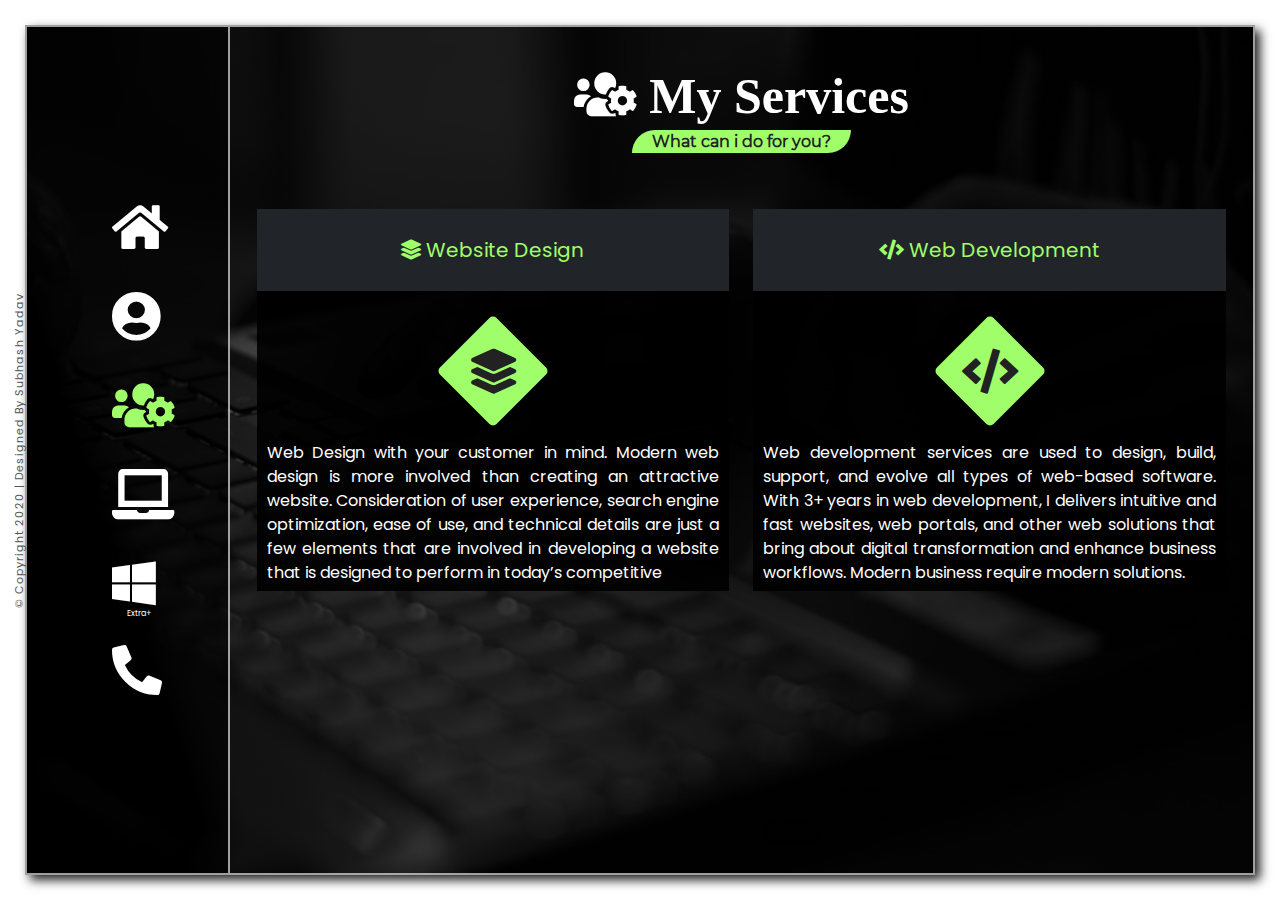
<file: service.html>
<!DOCTYPE html>
<html lang="en">

<head>

    <meta charset="UTF-8">
    <meta name="viewport" content="width=device-width, initial-scale=1.0">
    <meta name="csrf-token" content="">
    <meta http-equiv="X-UA-Compatible" content="ie=edge">
    <title>Home | Subhash Yadav | Web Developer</title>
    <meta name="keywords" content="Subhash Yadav, Subhash Yadav Web Developer, Web Developer In Nepal, Laravel Developer In
    Nepal, Laravel Developer, Web Developer, Subhash Developer, Website Development, Website Developer, Subhash Yadav
    Janakpur, Web Developer In Janakpur, Laravel Freelancer" />
    <meta name="author" content="Subhash Yaav" />
    <meta name="robots" content="" />
    <meta name="description"
        content="I am a creative Web Developer Specialized In PHP/Laravel having more than 3 years of experiences in this field. I work with companies and individuals. I create professional and attractive built according to web standards. I am working on a digital dream with my 200% of perfection." />
    <meta property="og:title" content="" />
    <meta property="og:description"
        content="I am a creative Web Developer Specialized In PHP/Laravel having more than 3 years of experiences in this field. I work with companies and individuals. I create professional and attractive built according to web standards. I am working on a digital dream with my 200% of perfection." />
    <meta property="og:image" content="" />

    <link rel="shortcut icon" href="assets/images/logo.png" type="image/x-icon">

    <!-- Fontawesome -->
    <link rel="stylesheet" href="assets/css/all.min.css">
    <!-- Bootstrap5 -->
    <link href="assets/css/bootstrap.min.css" rel="stylesheet">
    <!-- External Stylesheet -->
    <link rel="stylesheet" href="assets/css/main.css">

</head>

<body>

    <div id="preLoader">
        <span class="loader"><span class="loader-inner"></span></span>
    </div>

    <div class="body">

        <!-- Sidebar -->
        <div class="mobile-nav-toggler">
            <i class="fa fa-chevron-left"></i>
        </div>

        <div class="sidebar">
            <ul>
                <li id="navHome">
                    <a href="index.html" class="">
                        <i class="fa fa-home"></i>
                    </a>
                </li>
                <li id="navAbout">
                    <a href="about.html" class="">
                        <i class="fa fa-user-circle"></i>
                    </a>
                </li>
                <li id="navService">
                    <a href="service.html" class="active">
                        <i class="fa fa-users-cog"></i>
                    </a>
                </li>
                <li id="navPortfolio">
                    <a href="portfolio.html" class="">
                        <i class="fa fa-laptop"></i>
                    </a>
                </li>
                <li id="navExperience">
                    <a href="extras.html" class="">
                        <i class="fab fa-windows"></i>
                    </a>
                    <div style="font-size: 8px; margin-top: -14px; margin-left: 15px;" class="none-except-pc">
                        Extra+
                    </div>
                </li>
                <li id="navContact">
                    <a href="contact.html" class="">
                        <i class="fa fa-phone-alt"></i>
                    </a>
                </li>
            </ul>
        </div>
        <!-- Sidebar Ends -->

        <!-- contant start -->
        <div class="content">
            <!--Services Start-->
            <div id="servicePage">
                <div class="container">
                    <h1 class="section-title text-center my-4"><i class="fa fa-users-cog"></i> My Services</h1>
                    <h6 class="section-sub-title">What can i do for you?</h6>
                    <div class="row mt-5">

                        <!-- Service Item -->
                        <div class="col-sm-6">
                            <div class="service-div my-2">
                                <button class="btn btn-dark text-primary btn-lg service-btn"><i
                                        class="fas fa-layer-group"></i>
                                    Website Design
                                </button>
                                <div class="service-div-toggle">
                                    <div class="service-img">
                                        <i class="fas fa-layer-group"></i>
                                    </div>
                                    <p style="text-align: justify;" style="opacity: .9;">
                                        Web Design with your customer in mind. Modern web design is more involved than
                                        creating an attractive website. Consideration of user experience, search engine
                                        optimization, ease of use, and technical details are just a few elements that
                                        are involved in developing a website that is designed to perform in today’s
                                        competitive
                                    </p>
                                </div>
                            </div>
                        </div>

                        <!-- Service Item -->
                        <div class="col-sm-6">
                            <div class="service-div my-2">
                                <button class="btn btn-dark text-primary btn-lg service-btn"><i class="fas fa-code"></i>
                                    Web Development
                                </button>
                                <div class="service-div-toggle">
                                    <div class="service-img">
                                        <i class="fas fa-code"></i>
                                    </div>
                                    <p style="text-align: justify;" style="opacity: .9;">
                                        Web development services are used to design, build, support, and evolve all
                                        types of web-based software. With 3+ years in web development, I delivers
                                        intuitive and fast websites, web portals, and other web solutions that bring
                                        about digital transformation and enhance business workflows. Modern business
                                        require modern solutions.
                                    </p>
                                </div>
                            </div>
                        </div>

                    </div>
                </div>
            </div>
            <!--Services End-->
        </div>
        <!-- content ends -->

    </div>

    <div class="footer">
        <p>&copy; Copyright 2020 | Designed By Subhash Yadav</p>
    </div>

    <!-- Main JS -->
    <script src="assets/js/app.js"></script>

</body>

</html>
</file>
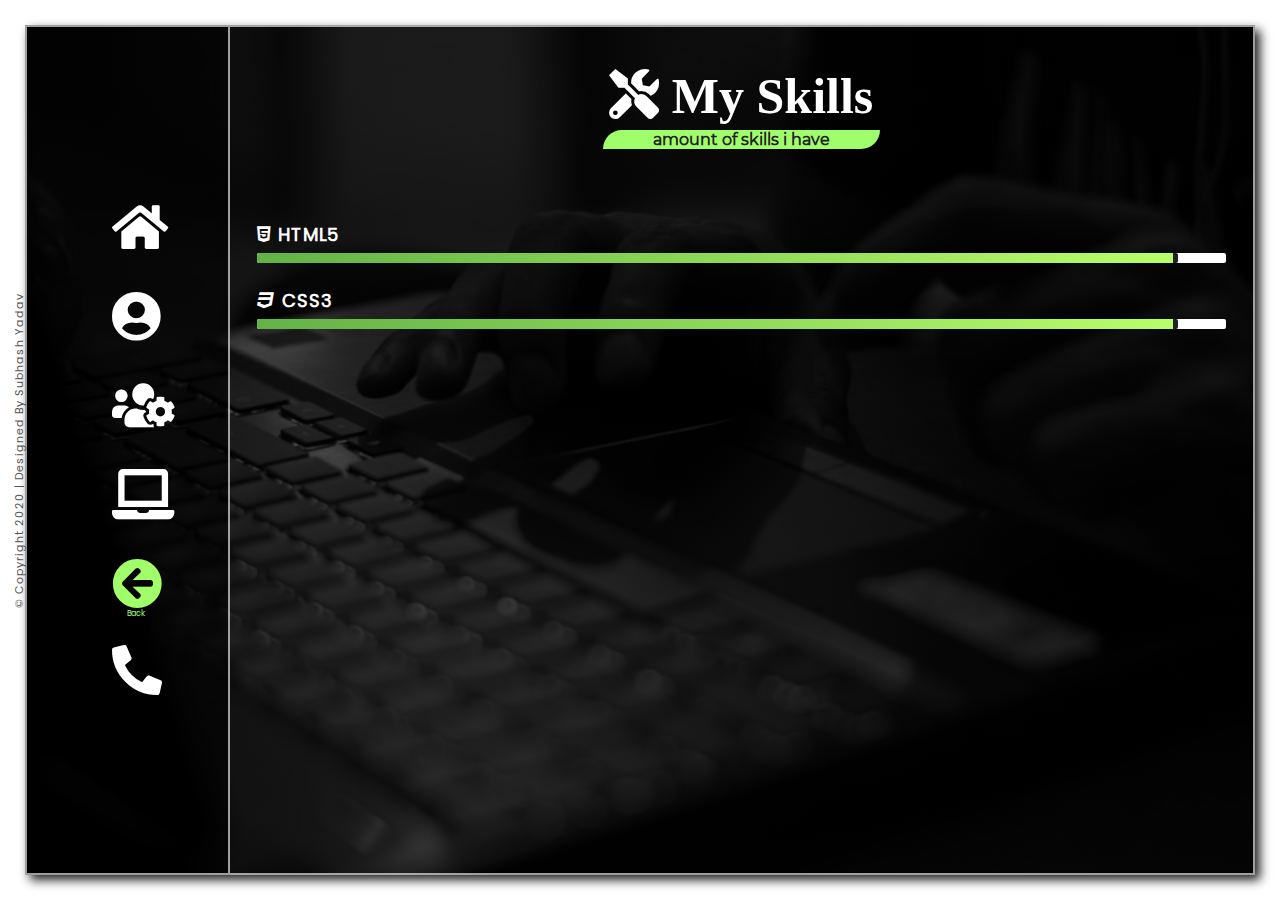
<file: skill.html>
<!DOCTYPE html>
<html lang="en">

<head>

    <meta charset="UTF-8">
    <meta name="viewport" content="width=device-width, initial-scale=1.0">
    <meta name="csrf-token" content="">
    <meta http-equiv="X-UA-Compatible" content="ie=edge">
    <title>Skills | Subhash Yadav | Web Developer</title>
    <meta name="keywords" content="Subhash Yadav, Subhash Yadav Web Developer, Web Developer In Nepal, Laravel Developer In
    Nepal, Laravel Developer, Web Developer, Subhash Developer, Website Development, Website Developer, Subhash Yadav
    Janakpur, Web Developer In Janakpur, Laravel Freelancer" />
    <meta name="author" content="Subhash Yaav" />
    <meta name="robots" content="" />
    <meta name="description"
        content="I am a creative Web Developer Specialized In PHP/Laravel having more than 3 years of experiences in this field. I work with companies and individuals. I create professional and attractive built according to web standards. I am working on a digital dream with my 200% of perfection." />
    <meta property="og:title" content="" />
    <meta property="og:description"
        content="I am a creative Web Developer Specialized In PHP/Laravel having more than 3 years of experiences in this field. I work with companies and individuals. I create professional and attractive built according to web standards. I am working on a digital dream with my 200% of perfection." />
    <meta property="og:image" content="" />

    <link rel="shortcut icon" href="assets/images/logo.png" type="image/x-icon">

    <!-- Fontawesome -->
    <link rel="stylesheet" href="assets/css/all.min.css">
    <!-- Bootstrap5 -->
    <link href="assets/css/bootstrap.min.css" rel="stylesheet">
    <!-- External Stylesheet -->
    <link rel="stylesheet" href="assets/css/main.css">

</head>

<body>

    <div id="preLoader">
        <span class="loader"><span class="loader-inner"></span></span>
    </div>

    <div class="body">

        <!-- Sidebar -->
        <div class="mobile-nav-toggler">
            <i class="fa fa-chevron-left"></i>
        </div>

        <div class="sidebar">
            <ul>
                <li id="navHome">
                    <a href="index.html" class="">
                        <i class="fa fa-home"></i>
                    </a>
                </li>
                <li id="navAbout">
                    <a href="about.html" class="">
                        <i class="fa fa-user-circle"></i>
                    </a>
                </li>
                <li id="navService">
                    <a href="service.html" class="">
                        <i class="fa fa-users-cog"></i>
                    </a>
                </li>
                <li id="navPortfolio">
                    <a href="portfolio.html" class="">
                        <i class="fa fa-laptop"></i>
                    </a>
                </li>
                <li id="navExperience">
                    <a href="extras.html" class="active">
                        <i class="fa fa-arrow-circle-left"></i>
                    </a>
                    <div style="font-size: 8px; margin-top: -14px; margin-left: 15px;"
                        class="text-primary none-except-pc">
                        Back
                    </div>
                </li>
                <li id="navContact">
                    <a href="contact.html" class="">
                        <i class="fa fa-phone-alt"></i>
                    </a>
                </li>
            </ul>
        </div>
        <!-- Sidebar Ends -->

        <!-- contant start -->
        <div class="content">
            <div class="container">
                <h1 class="section-title text-center my-4"><i class="fa fa-tools"></i> My Skills</h1>
                <h6 class="section-sub-title section-sub-title-of-about">amount of skills i have</h6>
                <div class="row mt-5">
                    <div class="col my-skills">

                        <!-- Skill -->
                        <div class="skill my-4">
                            <label><i class="fab fa-html5"></i> HTML5</label>
                            <div class="skill-bar">
                                <div class="skill-bar-inner" style="--widthPercent: 95%;"></div>
                            </div>
                        </div>

                        <!-- Skill -->
                        <div class="skill my-4">
                            <label><i class="fab fa-css3"></i> CSS3</label>
                            <div class="skill-bar">
                                <div class="skill-bar-inner" style="--widthPercent: 95%;"></div>
                            </div>
                        </div>

                    </div>
                </div>
            </div>
        </div>
        <!-- content ends -->

    </div>

    <div class="footer">
        <p>&copy; Copyright 2020 | Designed By Subhash Yadav</p>
    </div>

    <!-- Main JS -->
    <script src="assets/js/app.js"></script>

</body>

</html>
</file>
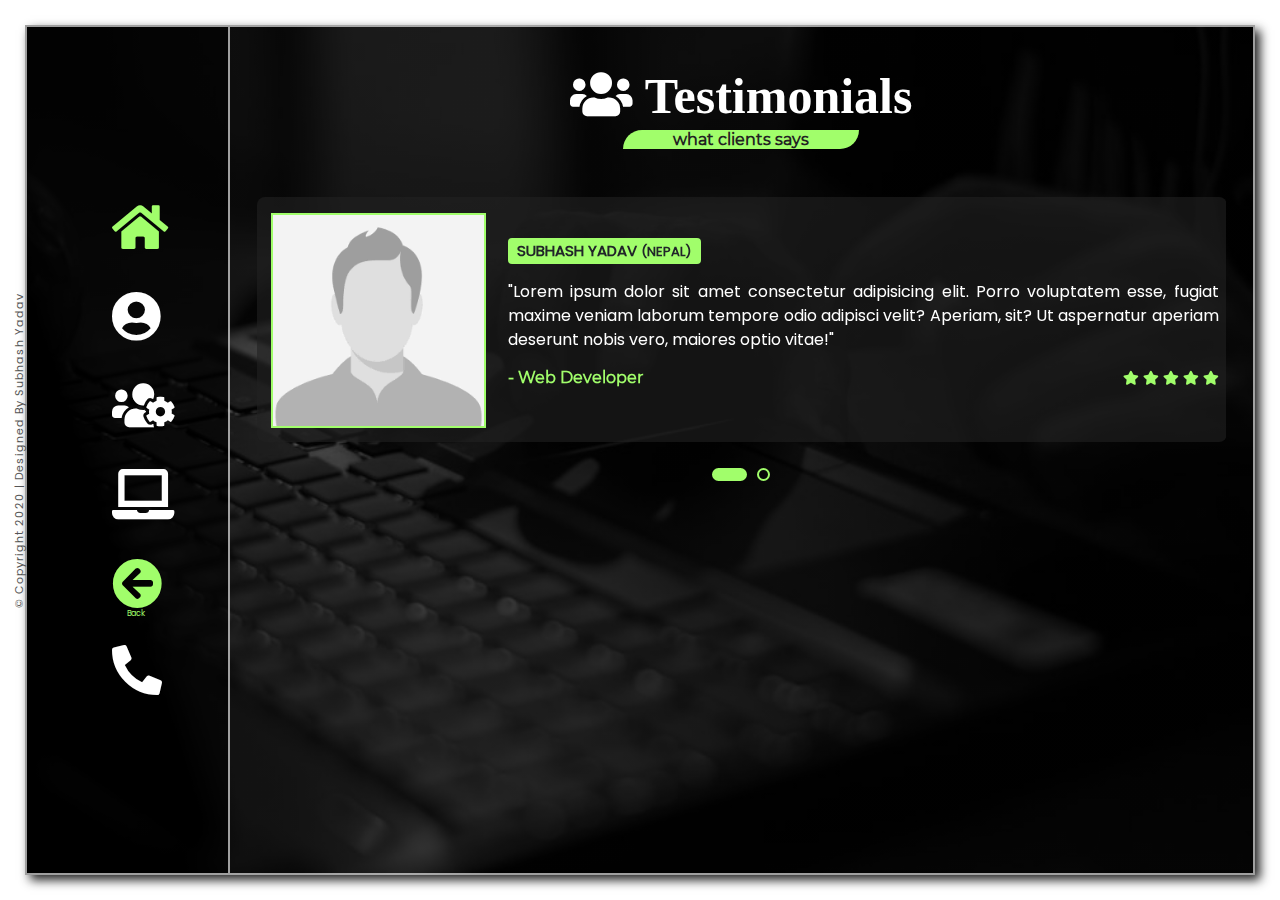
<file: testimonial.html>
<!DOCTYPE html>
<html lang="en">

<head>

    <meta charset="UTF-8">
    <meta name="viewport" content="width=device-width, initial-scale=1.0">
    <meta name="csrf-token" content="">
    <meta http-equiv="X-UA-Compatible" content="ie=edge">
    <title>Testimonials | Subhash Yadav | Web Developer</title>
    <meta name="keywords" content="Subhash Yadav, Subhash Yadav Web Developer, Web Developer In Nepal, Laravel Developer In
    Nepal, Laravel Developer, Web Developer, Subhash Developer, Website Development, Website Developer, Subhash Yadav
    Janakpur, Web Developer In Janakpur, Laravel Freelancer" />
    <meta name="author" content="Subhash Yaav" />
    <meta name="robots" content="" />
    <meta name="description"
        content="I am a creative Web Developer Specialized In PHP/Laravel having more than 3 years of experiences in this field. I work with companies and individuals. I create professional and attractive built according to web standards. I am working on a digital dream with my 200% of perfection." />
    <meta property="og:title" content="" />
    <meta property="og:description"
        content="I am a creative Web Developer Specialized In PHP/Laravel having more than 3 years of experiences in this field. I work with companies and individuals. I create professional and attractive built according to web standards. I am working on a digital dream with my 200% of perfection." />
    <meta property="og:image" content="" />

    <link rel="shortcut icon" href="assets/images/logo.png" type="image/x-icon">

    <!-- Fontawesome -->
    <link rel="stylesheet" href="assets/css/all.min.css">
    <!-- Bootstrap5 -->
    <link href="assets/css/bootstrap.min.css" rel="stylesheet">
    <!-- External Stylesheet -->
    <link rel="stylesheet" href="assets/css/main.css">
    <!-- owl crausel -->
    <link rel="stylesheet" href="assets/libs/owlcarousel/owl.carousel.min.css">
    <style>
        /* Testimonial Crausel */
        .testi-crausel-main .testi-card .box {
            transition: all 0.3s ease;
            height: 245px;
            overflow: hidden;
            border-radius: 8px;
            background: rgba(34, 34, 34, 0.6);
            margin: 0;
        }

        .testi-dp-main {
            display: flex;
            justify-content: center;
        }

        .testi-dp {
            height: 215px;
            width: 215px;
            overflow: hidden;
            display: flex;
            justify-content: center;
            align-items: center;
            background: var(--primary);
            border: 2px solid var(--primary);
        }

        .testi-carousel-img img {
            width: 100%;
            opacity: 0.8;
            transition: all 0.3s ease;
        }

        .owl-dots {
            text-align: center;
            margin-top: 20px;
        }

        .owl-dot {
            height: 13px;
            width: 13px;
            margin: 0 5px;
            outline: none !important;
            border-radius: 50%;
            border: 2px solid var(--primary) !important;
            transition: all 0.3s ease;
        }

        .owl-dot.active {
            width: 35px;
            border-radius: 14px;
        }

        .owl-dot.active,
        .owl-dot:hover {
            background: var(--primary) !important;
        }

        @media screen and (max-width:768px) {
            .testi-crausel-main .TestiCarousel .testi-card .box {
                height: fit-content;
            }

            .testi-dp {
                height: 100%;
                width: 100%;
            }

            .quote {
                text-align: center
            }
        }
    </style>

</head>

<body>

    <div id="preLoader">
        <span class="loader"><span class="loader-inner"></span></span>
    </div>

    <div class="body">

        <!-- Sidebar -->
        <div class="mobile-nav-toggler">
            <i class="fa fa-chevron-left"></i>
        </div>

        <div class="sidebar">
            <ul>
                <li id="navHome">
                    <a href="index.html" class="active">
                        <i class="fa fa-home"></i>
                    </a>
                </li>
                <li id="navAbout">
                    <a href="about.html" class="">
                        <i class="fa fa-user-circle"></i>
                    </a>
                </li>
                <li id="navService">
                    <a href="service.html" class="">
                        <i class="fa fa-users-cog"></i>
                    </a>
                </li>
                <li id="navPortfolio">
                    <a href="portfolio.html" class="">
                        <i class="fa fa-laptop"></i>
                    </a>
                </li>
                <li id="navExperience">
                    <a href="extras.html" class="active">
                        <i class="fa fa-arrow-circle-left"></i>
                    </a>
                    <div style="font-size: 8px; margin-top: -14px; margin-left: 15px;"
                        class="text-primary none-except-pc">
                        Back
                    </div>
                </li>
                <li id="navContact">
                    <a href="contact.html" class="">
                        <i class="fa fa-phone-alt"></i>
                    </a>
                </li>
            </ul>
        </div>
        <!-- Sidebar Ends -->

        <!-- contant start -->
        <div class="content">
            <div class="container">
                <h1 class="section-title text-center my-4"><i class="fa fa-users"></i> Testimonials</h1>
                <h6 class="section-sub-title section-sub-title-of-about">what clients says</h6>
                <div class="row mt-5">
                    <div class="col-12 testi-crausel-main">
                        <div class="TestiCarousel owl-carousel">

                            <!-- testimonial item -->
                            <div class="testi-card">
                                <div class="box row pt-3">
                                    <div class="col-xl-3 testi-dp-main">
                                        <div class="testi-dp">
                                            <img src="assets/images/user.jpg" alt="">
                                        </div>
                                    </div>
                                    <div class="col-xl-9 pt-4 pb-4 px-2 quote text-primary">
                                        <h5>
                                            <span class="badge bg-primary text-dark text-uppercase">Subhash Yadav
                                                <small>(Nepal)</small></span>
                                        </h5>
                                        <p class="pt-2 px-0 mx-0 text-white" style="text-align: justify;">
                                            "Lorem ipsum dolor sit amet consectetur adipisicing elit. Porro voluptatem
                                            esse, fugiat maxime veniam laborum tempore odio adipisci velit? Aperiam,
                                            sit? Ut aspernatur aperiam deserunt nobis vero, maiores optio vitae!"
                                        </p>
                                        <div class="d-flex justify-content-between">
                                            <h6 class="text-primary text-right">- Web Developer</h6>
                                            <small class="text-white">
                                                <i class="fa fa-star text-primary"></i>
                                                <i class="fa fa-star text-primary"></i>
                                                <i class="fa fa-star text-primary"></i>
                                                <i class="fa fa-star text-primary"></i>
                                                <i class="fa fa-star text-primary"></i>
                                            </small>
                                        </div>
                                    </div>
                                </div>
                            </div>

                            <!-- testimonial item -->
                            <div class="testi-card">
                                <div class="box row pt-3">
                                    <div class="col-xl-3 testi-dp-main">
                                        <div class="testi-dp">
                                            <img src="assets/images/user.jpg" alt="">
                                        </div>
                                    </div>
                                    <div class="col-xl-9 pt-4 pb-4 px-2 quote text-primary">
                                        <h5>
                                            <span class="badge bg-primary text-dark text-uppercase">Subhash Yadav
                                                <small>(Nepal)</small></span>
                                        </h5>
                                        <p class="pt-2 px-0 mx-0 text-white" style="text-align: justify;">
                                            "Lorem ipsum dolor sit amet consectetur adipisicing elit. Porro voluptatem
                                            esse, fugiat maxime veniam laborum tempore odio adipisci velit? Aperiam,
                                            sit? Ut aspernatur aperiam deserunt nobis vero, maiores optio vitae!"
                                        </p>
                                        <div class="d-flex justify-content-between">
                                            <h6 class="text-primary text-right">- Web Developer</h6>
                                            <small class="text-white">
                                                <i class="fa fa-star text-primary"></i>
                                                <i class="fa fa-star text-primary"></i>
                                                <i class="fa fa-star text-primary"></i>
                                                <i class="fa fa-star text-primary"></i>
                                                <i class="fa fa-star text-primary"></i>
                                            </small>
                                        </div>
                                    </div>
                                </div>
                            </div>

                        </div>
                    </div>
                </div>
            </div>
        </div>
        <!-- content ends -->

    </div>

    <div class="footer">
        <p>&copy; Copyright 2020 | Designed By Subhash Yadav</p>
    </div>

    <!-- Main JS -->
    <script src="assets/js/app.js"></script>

    <!-- jquery cdn -->
    <script src="assets/js/jquery-3.6.0.min.js"></script>
    <!-- popperjs -->
    <script src="https://cdnjs.cloudflare.com/ajax/libs/popper.js/2.9.2/umd/popper.min.js"></script>
    <!-- Owl Crausel js -->
    <script src="assets/libs/owlcarousel/owl.carousel.min.js"></script>
    <!-- custom script -->
    <script>
        // testimonial crausel initialize
        $(".TestiCarousel").owlCarousel({
            margin: 0,
            loop: true,
            autoplay: true,
            autoplayTimeOut: 2000,
            autoplayHoverPause: true,
            responsive: {
                0: {
                    items: 1,
                    nav: false,
                },
                600: {
                    items: 1,
                    nav: false,
                },
                1000: {
                    items: 1,
                    nav: false,
                },
            },
        });
    </script>

</body>

</html>
</file>
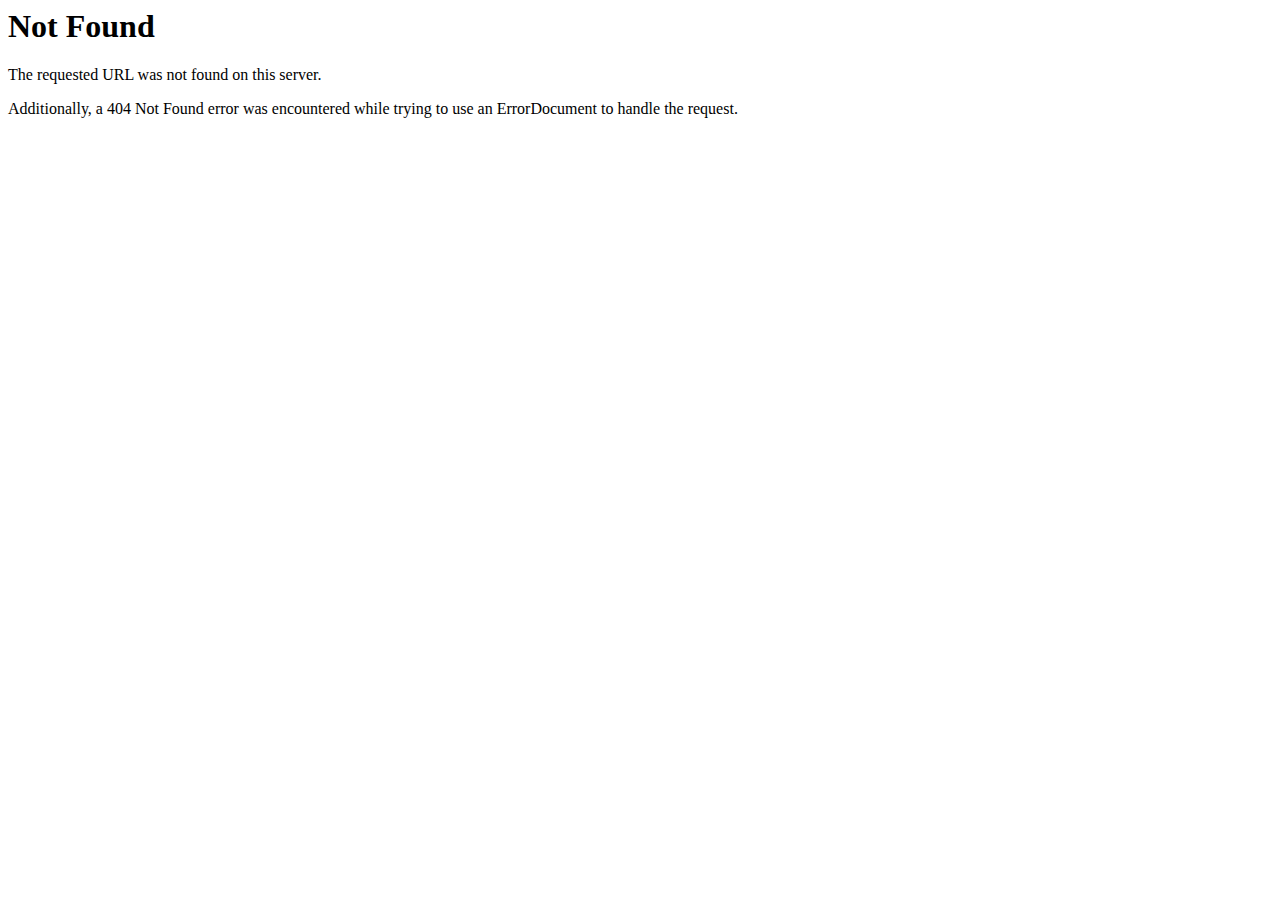
<file: assets/libs/owlcarousel/owl.video.play.html>
<!DOCTYPE HTML PUBLIC "-//IETF//DTD HTML 2.0//EN">
<html><head>
<title>404 Not Found</title>
</head><body>
<h1>Not Found</h1>
<p>The requested URL was not found on this server.</p>
<p>Additionally, a 404 Not Found
error was encountered while trying to use an ErrorDocument to handle the request.</p>
</body></html>
</file>
<file: assets/css/main.css>
/*
THEME NAME: Subhash Yadav's Modern Portfolio 
AUTHOR: Subhash Yadav
AUTHOR URI: https://subhashyadav.com.np
VERSION: 1.0.0
*/

/*
======= Theme Contents =======
0.1. Browser Resets
0.2. Preloader Start
0.3. Bootstrap Resets

1.0. Body Layout
1.1. HomePage
1.2. AboutPage
1.3. ServicePage
1.4. PortfolioPage
1.5. ExperiencesPage
1.6. SkillsPage
1.7. ContactPage

2.0. Footer
3.0. Reusable CSS
4.0. Media Queries
5.0. Scrollbar Styling
======= Theme Contents =======
*/

/* @import url("https://fonts.googleapis.com/css2?family=Montserrat:wght@400;500;600;700&family=Poppins:wght@300;400;500;600&display=swap"); */

@font-face {
  font-family: "Montserrat";
  src: url(../fonts/Montserrat-Regular.ttf);
}
@font-face {
  font-family: "Poppins";
  src: url(../fonts/Poppins-Regular.ttf);
}

/*==!! 0.1. Browser Resets Start !!==*/
* {
  margin: 0;
  padding: 0;
  box-sizing: border-box;
}
body {
  --primary: #a1fe6b;
  --secondary: #222;
  --terniry: #62b246;
  width: 100%;
  height: 100vh;
  overflow: hidden;
  color: #fff;
  padding: 25px;
}
body,
textarea,
input,
select {
  font-family: "Poppins", sans-serif;
  font-weight: 300;
}
h1,
h2,
h3,
h4,
h6 {
  font-family: "Montserrat", sans-serif;
  font-weight: 600;
}
a,
a:hover {
  text-decoration: none !important;
}
/*==!! </ 0.1. Broowser Resets End > !!==*/

/*==!! 0.2. Preloader Start !!==*/
#preLoader {
  width: 100%;
  height: 100%;
  position: fixed;
  top: 0;
  left: 0;
  background-color: #242f3f;
  display: flex;
  justify-content: center;
  align-items: center;
  z-index: 99;
}
.loader {
  display: inline-block;
  width: 30px;
  height: 30px;
  position: relative;
  border: 4px solid var(--primary);
  animation: loader 2s infinite ease;
}
.loader-inner {
  vertical-align: top;
  display: inline-block;
  width: 100%;
  background-color: var(--primary);
  animation: loader-inner 2s infinite ease-in;
}
@keyframes loader {
  0% {
    transform: rotate(0deg);
  }
  25% {
    transform: rotate(180deg);
  }
  50% {
    transform: rotate(180deg);
  }
  75% {
    transform: rotate(360deg);
  }
  100% {
    transform: rotate(360deg);
  }
}
@keyframes loader-inner {
  0% {
    height: 0%;
  }
  25% {
    height: 0%;
  }
  50% {
    height: 100%;
  }
  75% {
    height: 100%;
  }
  100% {
    height: 0%;
  }
}
/*==!! </ 0.2. Preloader End > !!==*/

/*==!! 0.3. Bootstrap Resets Start !!==*/
.btn:focus {
  outline: none !important;
  box-shadow: none !important;
}
.text-primary {
  color: var(--primary) !important;
}
.text-terniry {
  color: var(--terniry) !important;
}
.bg-primary {
  background: var(--primary) !important;
}
.btn-primary {
  background: var(--primary) !important;
  border: 1px solid var(--primary) !important;
  color: var(--secondary) !important;
}
.border-primary {
  border-color: var(--primary) !important;
}
.btn-outline-primary {
  border: 1px solid var(--primary) !important;
  color: var(--primary) !important;
}
.btn-outline-primary:hover,
.btn-outline-primary:focus {
  border: 1px solid var(--primary) !important;
  background: var(--primary) !important;
  color: var(--secondary) !important;
}
/*==!! </ 0.3. Bootstrap Resets End > !!==*/

/* ||----- 
Content Style Start Here 
-----|| */

/*==!! 1.0. Body Layout Satrt !!==*/
.body {
  width: 100%;
  height: 100%;
  background: linear-gradient(#0000009b, #0000009b), url(../images/bg/bg2.jpg);
  background-position: center;
  background-size: cover;
  background-attachment: fixed;
  box-shadow: 5px 5px 10px #222;
  overflow: hidden;
  display: flex;
  flex-direction: row;
}
.mobile-nav-toggler {
  display: none;
  position: absolute;
  background: #a1fe6b4b;
  font-size: 25px;
  height: 35px;
  width: 35px;
  margin-top: 15px;
  margin-left: 18px;
  z-index: 50;
  text-align: center;
}
.mobile-nav-toggler i {
  display: block;
  padding-top: 5px;
  color: #ffffff85;
}
.body .sidebar {
  width: 20%;
  height: 100%;
  border: 2px solid #ffffff9f;
  display: flex;
  justify-content: center;
  align-items: center;
  padding-top: 15px;
  transition: all 200ms linear;
  background-color: rgba(0, 0, 0, 0.6);
}
.sidebar ul {
  list-style: none;
}
.sidebar ul li {
  font-size: 50px;
  color: #fff;
  padding: 7px 0;
  cursor: pointer;
}
.sidebar ul li a {
  color: #fff;
}
.sidebar ul li a:hover {
  color: var(--primary) !important;
  transition: all 300ms linear;
}
.sidebar ul li a.active {
  color: var(--primary) !important;
}
.body .content {
  width: 100%;
  height: 100%;
  border: 2px solid #ffffff9f;
  border-left: none;
  padding: 15px;
  overflow-y: scroll;
}
/*==!! </ 1.0. Body Layout End > !!==*/

/*==!! 1.1. HomePage Satrt !!==*/
.content #homePage {
  width: 100%;
  height: 100%;
  display: flex;
  justify-content: center;
  align-items: center;
}
.landing-items {
  text-align: center;
  padding-left: 5px;
  padding-right: 5px;
}
.landing-items h1 {
  font-size: 100px;
  font-weight: 900;
  color: var(--primary);
  text-shadow: 4px 4px 4px var(--terniry);
  font-family: "Segoe UI";
  font-weight: 900 !important;
}
.landing-items h6 {
  font-size: 20px;
  line-height: 25px;
  color: #fff;
  text-shadow: 0 0 5px var(--primary), 0 0 15px gold;
  letter-spacing: 5px;
}
/*==!! </ 1.1. HomePage End > !!==*/

/*==!! 1.2. Aboutpage Satrt !!==*/
.profile-img {
  width: 100%;
  border-radius: 10px;
  overflow: hidden;
  background-color: var(--secondary);
  border: 3px solid var(--secondary);
  height: fit-content;
  position: relative;
}
.profile-img::before {
  content: "My Name Is";
  color: var(--primary);
  font-size: 14px;
  padding-top: 2px;
  font-weight: 900;
  text-transform: uppercase;
  text-align: center;
  position: absolute;
  display: inline-block;
  z-index: 2;
  height: 26px;
  width: 150px;
  background: var(--secondary);
  border-radius: 0% 100% 19% 81% / 100% 0% 100% 0%;
}
.profile-img::after {
  content: "Subhash Yadav";
  color: var(--primary);
  font-size: 14px;
  padding-top: 4px;
  font-weight: 900;
  text-transform: uppercase;
  text-align: center;
  position: absolute;
  display: inline-block;
  z-index: 2;
  height: 26px;
  width: 150px;
  bottom: 0;
  right: 0;
  background: var(--secondary);
  border-radius: 19% 81% 0% 100% / 100% 0% 100% 0%;
}
.profile-img img {
  width: 100%;
  opacity: 0.8;
}
.about-detail {
  font-size: 18px;
  opacity: 0.9;
}
.social-container {
  display: flex;
  width: 100%;
  flex-direction: row;
  justify-content: center;
  width: fit-content;
  margin: 0 auto;
  padding: 0;
  border: 4px solid var(--primary);
}
.social-container a {
  margin: 0px;
  height: 40px;
  width: 40px;
  display: flex;
  justify-content: center;
  align-items: center;
  font-size: 22px;
  transition: ease 0.4s;
  color: #fff;
  border-right: 4px solid var(--primary);
}
.social-container a:nth-last-child(1) {
  border-right: 0px;
}
.social-container .facebook {
  background-color: #3b5998;
}
.social-container .instagram {
  background-color: #bc2a8d;
}
.social-container .twitter {
  background-color: #00acee;
}
.social-container .linkedin {
  background-color: #244a9c;
}
.social-container .youtube {
  background-color: #ff0000;
}
.social-container a:hover {
  background-color: var(--primary);
}
.social-container .facebook:hover {
  color: #3b5998;
}
.social-container .instagram:hover {
  color: #bc2a8d;
}
.social-container .twitter:hover {
  color: #00acee;
}
.social-container .linkedin:hover {
  color: #244a9c;
}
.social-container .youtube:hover {
  color: #ff0000;
}
/*==!! </ 1.2. AboutPage End > !!==*/

/*==!! 1.3. ServicePage Satrt !!==*/
.service-div-main {
  height: 100%;
  display: flex;
  justify-content: center;
  align-items: center;
}
.service-btn {
  width: 100%;
  border-radius: 0 !important;
  height: 82px;
}
.service-div-toggle {
  color: #fff;
  padding: 10px;
  background-color: rgba(0, 0, 0, 0.9);
  height: 300px;
  overflow: hidden;
  transition: all 300ms linear;
}
.service-div-toggle.open {
  height: 0px;
  padding: 0;
  overflow: hidden;
}
.service-img {
  height: 80px;
  width: 80px;
  margin: 30px auto;
  background: var(--primary);
  transform: rotate(45deg);
  border-radius: 5px;
  display: flex;
  justify-content: center;
  align-items: center;
}
.service-img i {
  transform: rotate(-45deg);
  color: #222 !important;
  font-size: 45px;
  text-align: center;
}
/*==!! </ 1.3. ServicePage End > !!==*/

/*==!! 1.4. PortfolioPage Satrt !!==*/
.port-item {
  height: 220px;
  width: 100%;
  overflow: hidden;
  border-radius: 4px;
  background-position: center !important;
  background-size: cover !important;
}
.port-detail {
  transition: all 450ms linear;
}
.port-item .port-img {
  height: 220px;
  width: 100%;
  overflow: hidden;
  background-size: cover !important;
  background-position: center !important;
}
.port-item:hover .port-detail {
  margin-top: -220px;
}
/*==!! </ 1.4. PortfolioPage End > !!==*/

/*==!! 1.5. ExperiencesPage Satrt !!==*/
.experinece-div {
  height: 200px;
  overflow: hidden;
  border-radius: 5px;
}
.experinece-div .certificate-img {
  height: 200px;
  width: 100%;
  display: flex;
  justify-content: center;
  align-items: center;
  margin-top: -200px;
  overflow: hidden;
  transition: all 300ms linear;
  cursor: pointer;
}
.experinece-div:hover .certificate-img {
  margin-top: 0;
}
.experinece-div .certificate-img img {
  width: 100%;
}
.exp-title-btn {
  border-radius: 0;
}
.experinece-div .btn-lg {
  height: 82px;
  overflow: hidden;
  border-radius: 0 !important;
}
.experinece-div .exp-para {
  padding: 5px;
  height: 100%;
  background: rgba(0, 0, 0, 0.9);
  opacity: 0.9;
}
/*==!! </ 1.5. ExperiencesPage End > !!==*/

/*==!! 1.6. SkillsPage Satrt !!==*/
.skill {
  display: flex;
  flex-direction: column;
}
.skill label {
  color: #fff;
  font-size: 18px;
  font-weight: 900;
  letter-spacing: 1px;
}
.skill-bar {
  margin-top: 5px;
  height: 10px;
  width: 100%;
  background: #fff;
  overflow: hidden;
  border-radius: 2px;
}
.skill-bar-inner {
  position: relative;
  height: 10px;
  width: var(--widthPercent);
  background: linear-gradient(45deg, #62b246, #b9fe6b);
  border-radius: 2px;
  border-right: 5px solid #222;
  transition: all 300ms linear !important;
}
/*==!! </ 1.6. SkillsPage End > !!==*/

/*==!! 1.7. ContactPage Satrt !!==*/
.contact-info-col {
  margin-top: 5px;
}
.contact-info {
  width: fit-content;
  height: 100%;
  margin: auto;
}
.contact-info div {
  margin: 12px 0;
  background: rgba(0, 0, 0, 0.7);
  width: 100%;
  padding: 15px 20px;
  border-radius: 4px;
  display: flex;
  flex-direction: column;
  text-align: center;
}
.contact-info div .icon {
  color: var(--secondary);
  background: var(--primary);
  font-size: 35px;
  width: 50px;
  height: 50px;
  display: flex;
  justify-content: center;
  align-items: center;
  margin: auto;
  border-radius: 4px;
}
.contact-info div .info {
  color: rgba(255, 255, 255, 0.794);
  display: block;
  padding-top: 4px;
}
.contact-form label {
  color: #eee5e5;
  font-size: 15px;
  margin-top: 10px;
  margin-bottom: 0;
  padding-left: 2px;
}
.contact-form input[type="text"],
.contact-form input[type="email"],
.contact-form select {
  outline: none;
  border: none;
  background: none;
  height: 30px;
  border-radius: 4px;
  padding: 0 8px;
  border-bottom: 1px solid #fff;
  color: rgba(255, 255, 255, 0.555);
  transition: 0.4s linear;
}
.contact-form input[type="text"]:focus,
.contact-form input[type="email"]:focus,
.contact-form select:focus,
.contact-form textarea:focus {
  border-bottom: 2px solid var(--primary);
}
.contact-form textarea {
  padding: 5px 8px;
  outline: none;
  background: none;
  border: none;
  border-radius: 4px;
  border-bottom: 1px solid #fff;
  color: rgba(255, 255, 255, 0.444);
}
/*==!! </ 1.7. ContactPage End > !!==*/

/*==!! 2.0. Footer Satrt !!==*/
.footer {
  position: absolute;
  left: -130px;
  top: 50%;
  transform: translateY(-50%) rotate(-90deg);
}
.footer p {
  font-size: 11px;
  color: #555;
  letter-spacing: 1px;
}
/*==!! </ 2.0. Footer End > !!==*/

/*==!! 3.0. Reusable Css Satrt !!==*/
.section-title {
  color: #fff;
  font-size: 50px;
  font-weight: 900;
  user-select: none;
  font-family: "Segoe UI";
}
.section-sub-title {
  margin: 0 auto;
  margin-top: -20px;
  margin-bottom: 20px;
  background: var(--primary);
  color: #222;
  width: fit-content;
  padding: 2px 20px;
  border-radius: 50px 0 50px 0;
  user-select: none;
}
.section-sub-title-of-about {
  padding: 0 50px;
}
/*==!! </ 3.0. Reusable Css End > !!==*/

/*==!! 4.0. Media Queries Satrt !!==*/
@media screen and (max-width: 925px) {
  .none-except-pc {
    display: none;
  }
}

@media screen and (max-width: 768px) {
  .service-div-toggle {
    height: 480px;
    overflow: hidden;
  }
  .profile-img {
    margin-top: 50px;
  }
  .service-div button,
  .experinece-div button {
    font-size: 17px;
    padding: 15px 0;
  }
}

@media screen and (max-width: 600px) {
  body {
    padding: 0px;
  }
  .body .sidebar {
    border: 2px solid #ffffff41;
    width: 25%;
  }
  .body .content {
    border: 2px solid #ffffff41;
    border-left: none;
  }
  .mobile-nav-toggler {
    display: block;
  }
  .sidebar ul {
    margin-top: 30px;
    padding: 0;
  }
  .sidebar ul li {
    padding: 10px 0;
    font-size: 35px;
  }
  .body .content {
    padding: 15px 0px;
    padding-bottom: 60px;
  }
  .landing-items h1 {
    font-size: 50px;
  }
  .landing-items h6 {
    margin-top: 20px;
    font-size: 14px;
  }
  .section-title {
    font-size: 30px;
  }
  .section-sub-title {
    font-size: 14px;
  }
  .profile-img {
    margin-top: 0;
  }
  .about-detail {
    margin-top: 20px;
  }
  .social-container a {
    margin: 0px;
    height: 35px;
    width: 35px;
    font-size: 18px;
  }
  .service-div-toggle {
    height: fit-content;
    overflow: hidden;
  }
  .service-div button,
  .experinece-div button {
    font-size: 17px;
    padding: 15px 0;
  }
  .port-item .port-img img {
    min-width: initial;
  }
  .experinece-div {
    height: 290px;
  }
  .experinece-div .certificate-img {
    height: 290px;
    margin-top: -290px;
  }
  .experinece-div .btn-lg {
    height: fit-content;
  }
  .btn-extra-text {
    display: none;
  }
  .contact-info-col {
    order: 2;
  }
  .contact-form-col {
    order: 1;
  }
  .contact-info div .info {
    font-size: 15px;
    padding-top: 8px;
  }
  .footer {
    left: -135px;
    display: none;
  }
}
/*==!! </ 4.0. Media Queries End > !!==*/

/*==!! 5.0. Scrollbar Styling Satrt !!==*/
::-webkit-scrollbar {
  width: 4px;
  background: transparent;
  opacity: 0;
}
::-webkit-scrollbar-thumb {
  background: var(--primary);
}
@media screen and (max-width: 600px) {
  ::-webkit-scrollbar {
    width: 1px;
  }
}
/*==!! </ 5.0. Scrollbar Styling End > !!==*/

/*
THEME NAME: Subhash Yadav's Modern Portfolio 
AUTHOR: Subhash Yadav
AUTHOR URI: https://subhashyadav.com.np
VERSION: 1.0.0
*/
</file>
